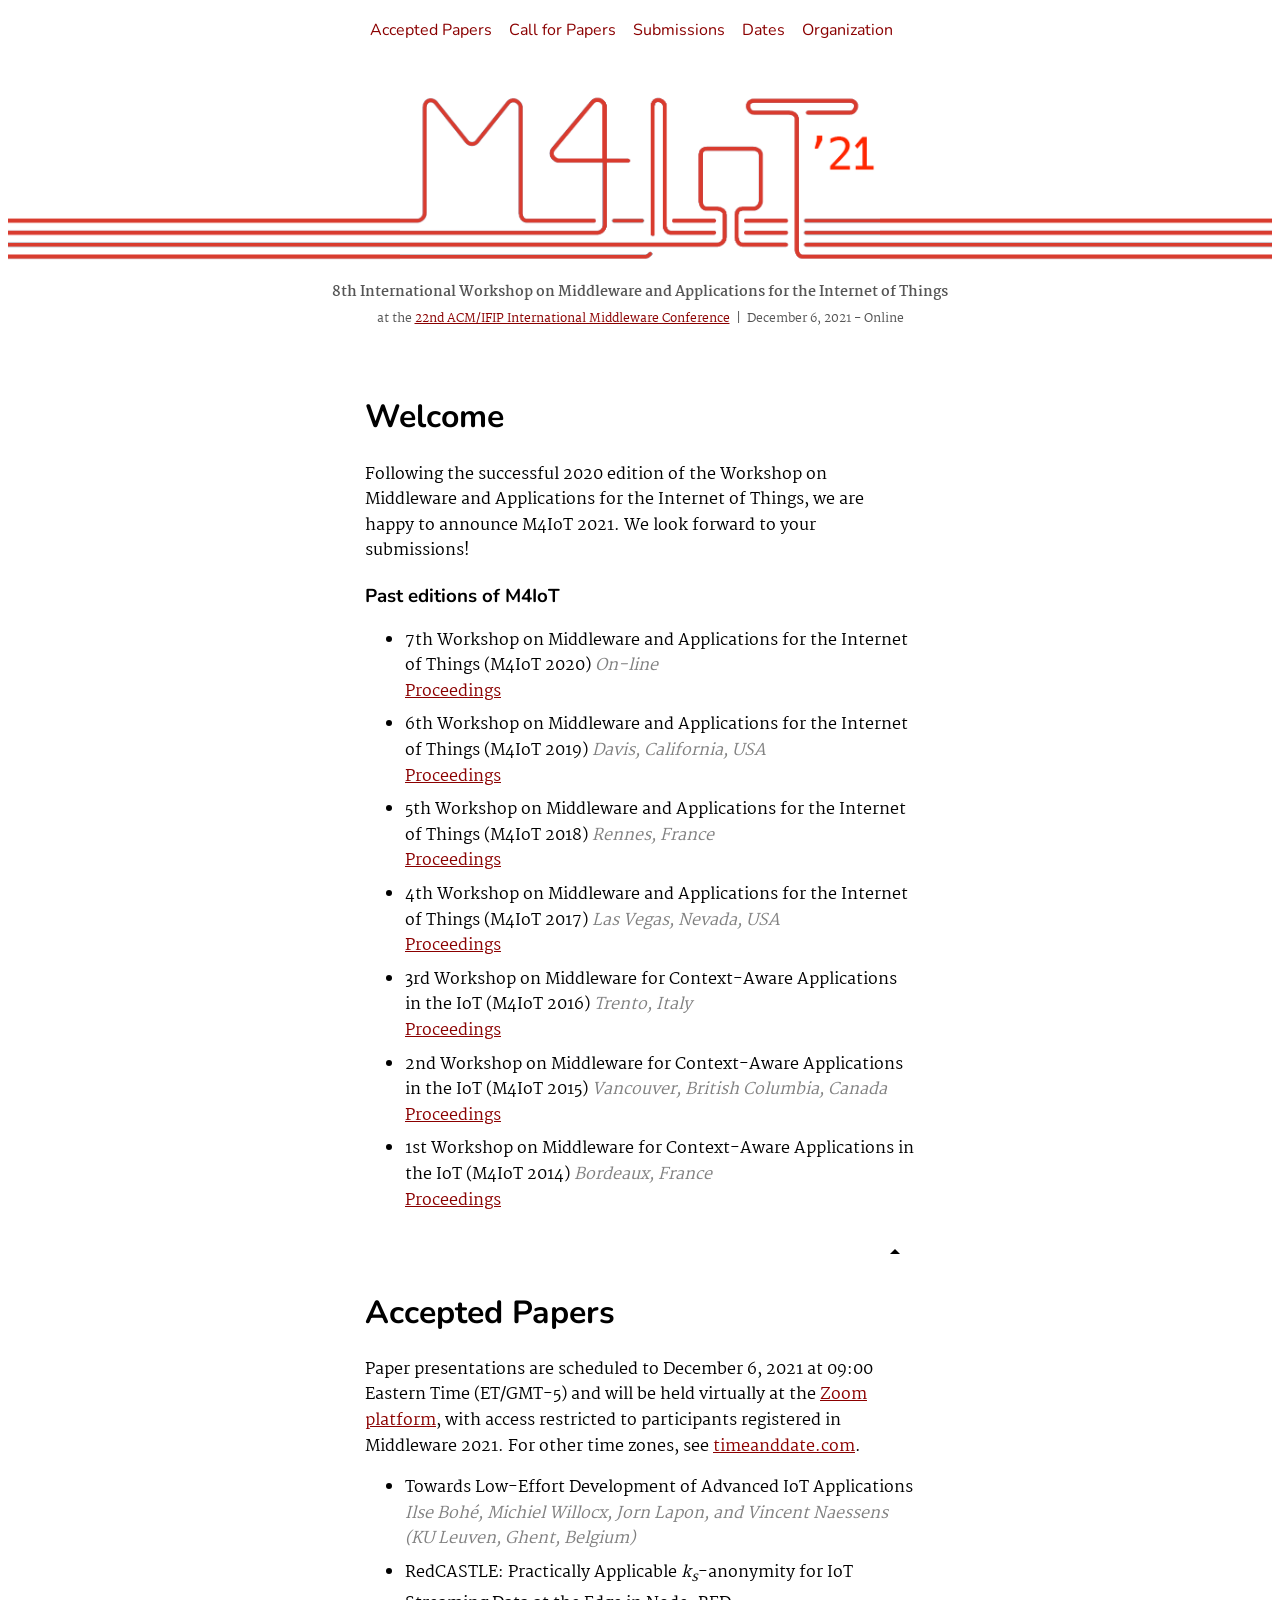
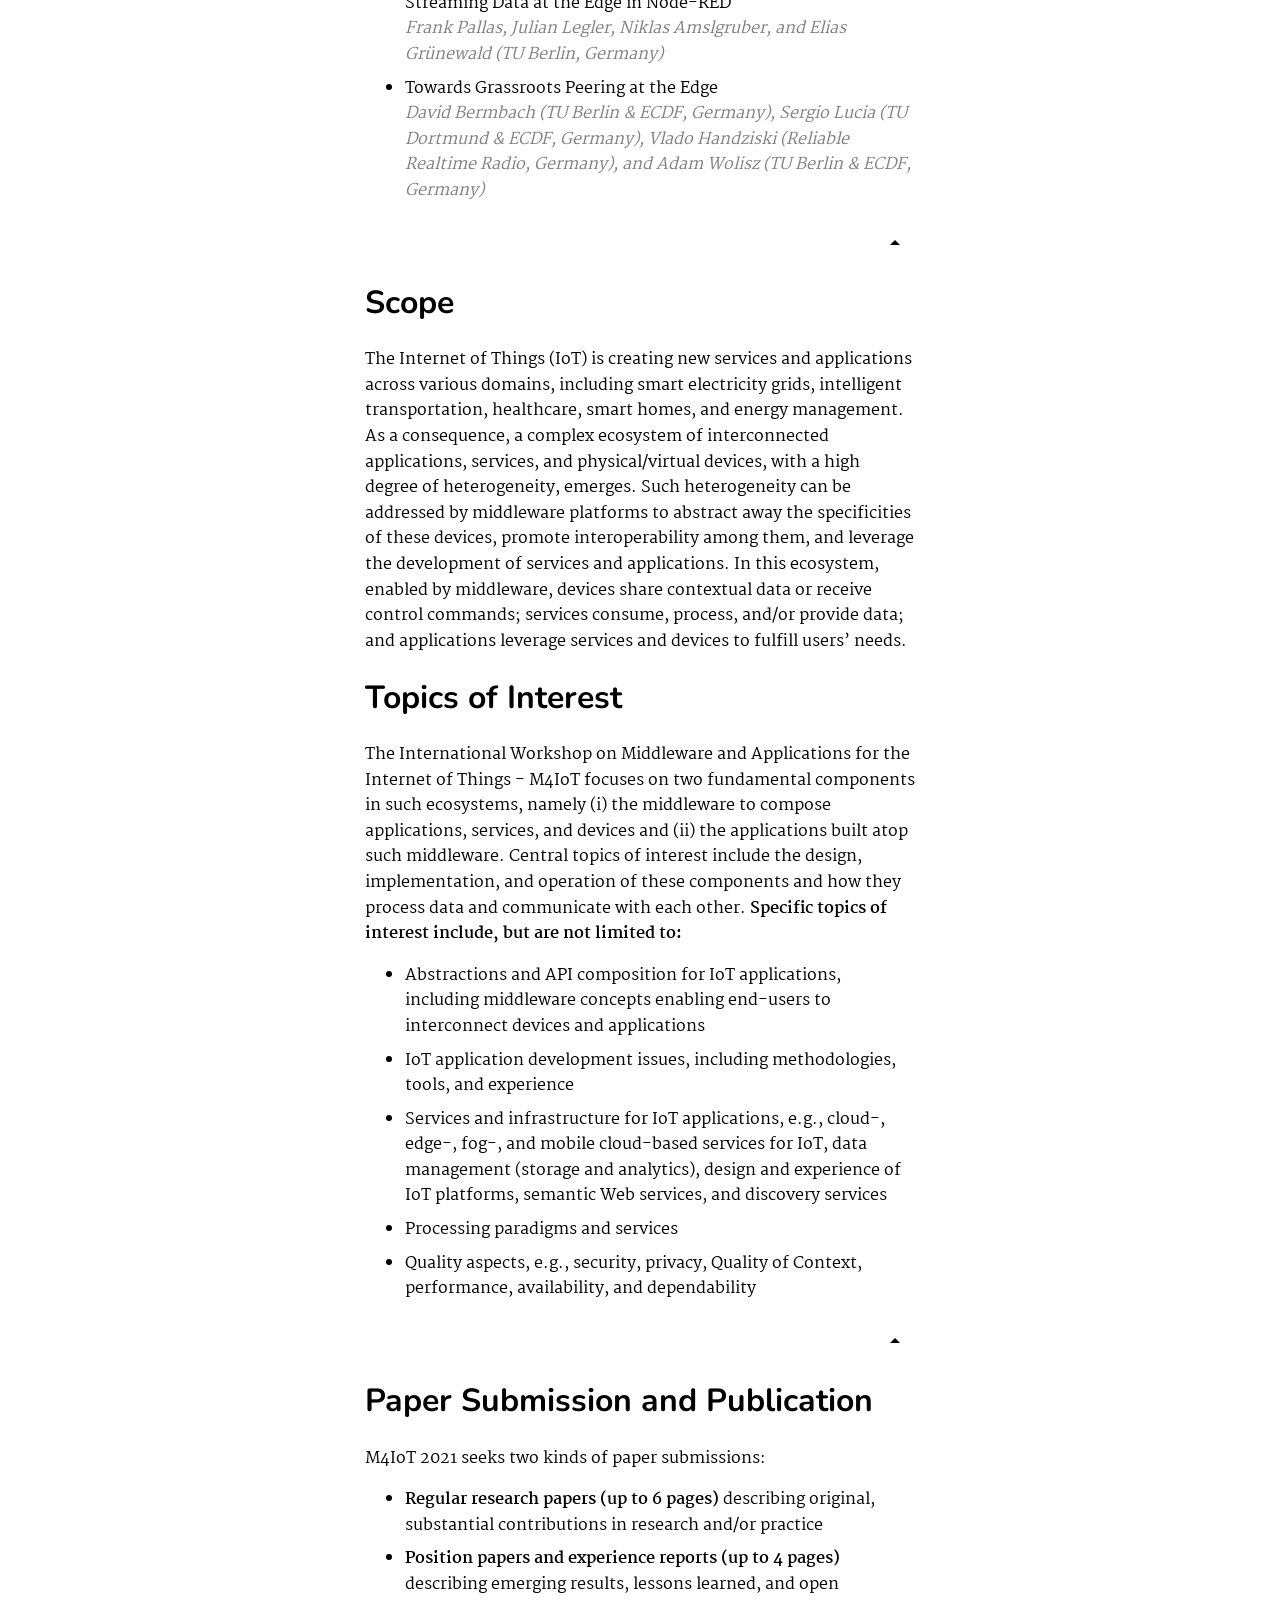
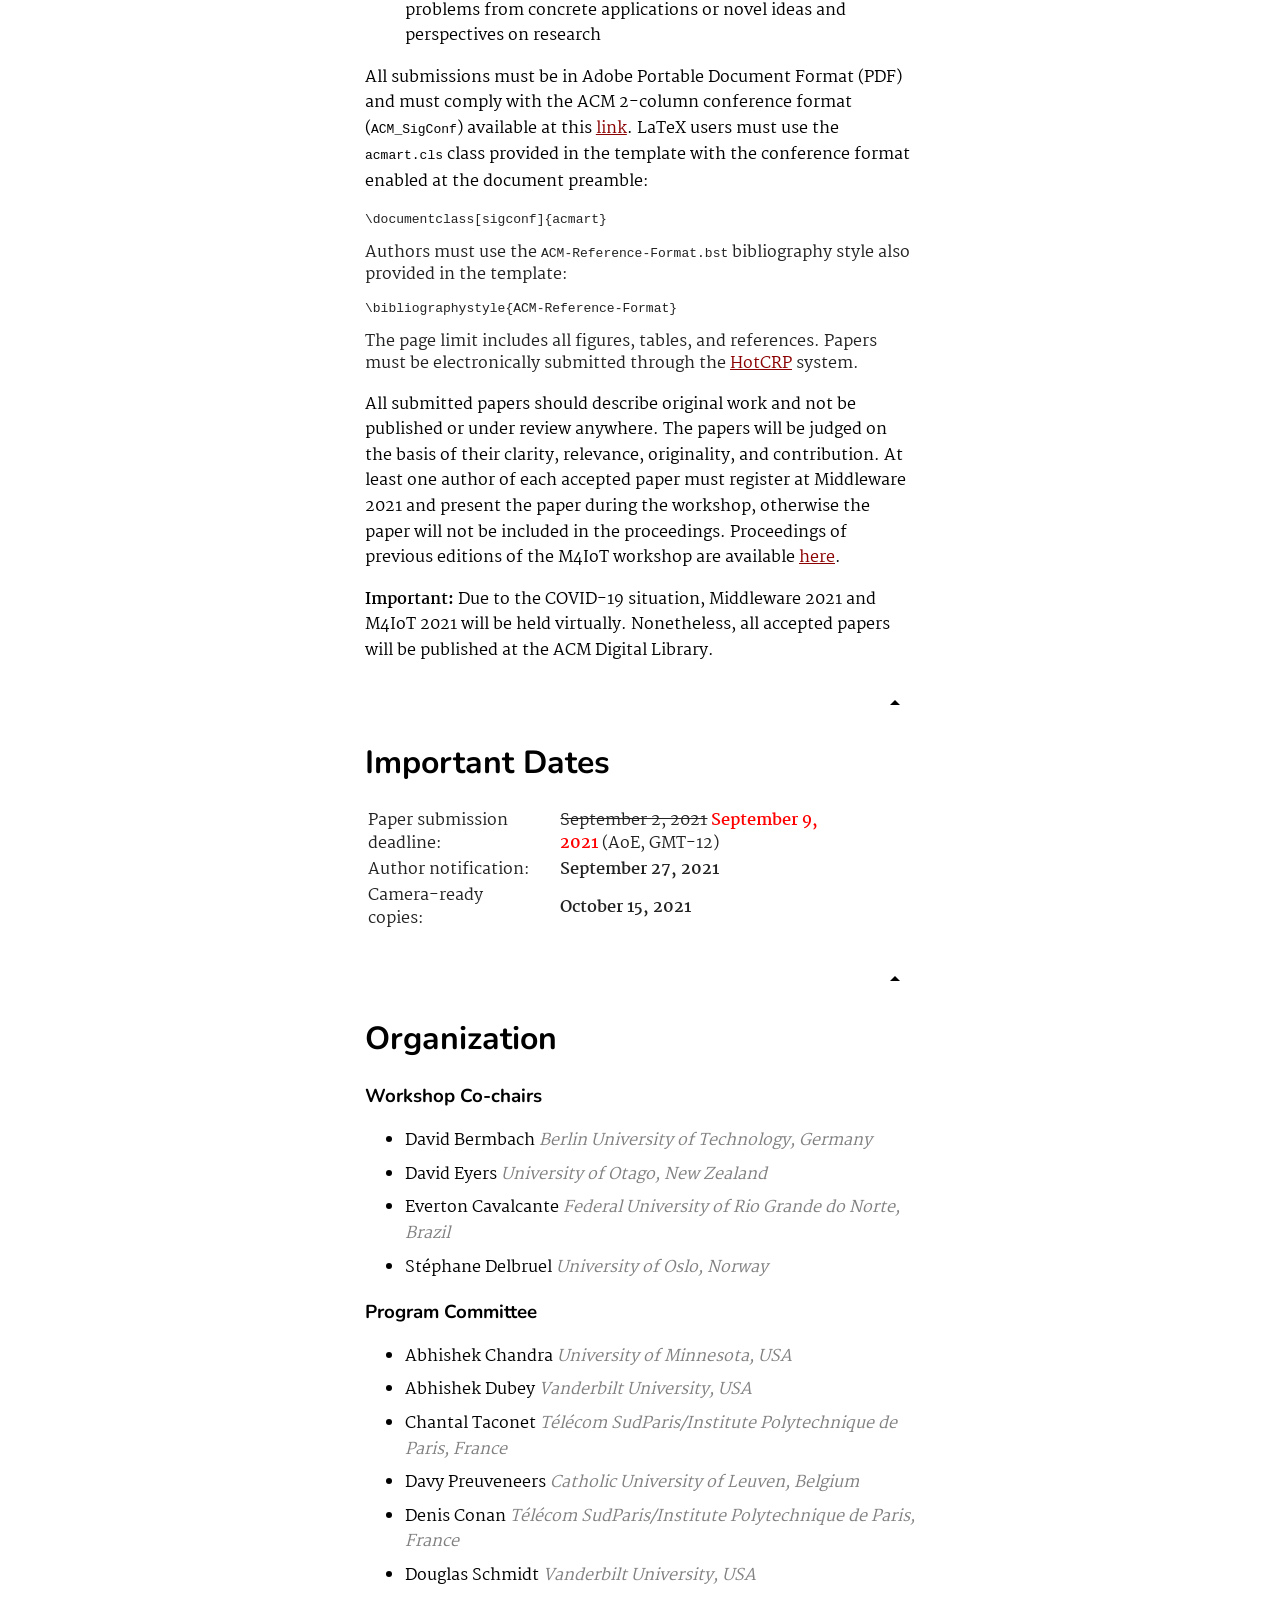
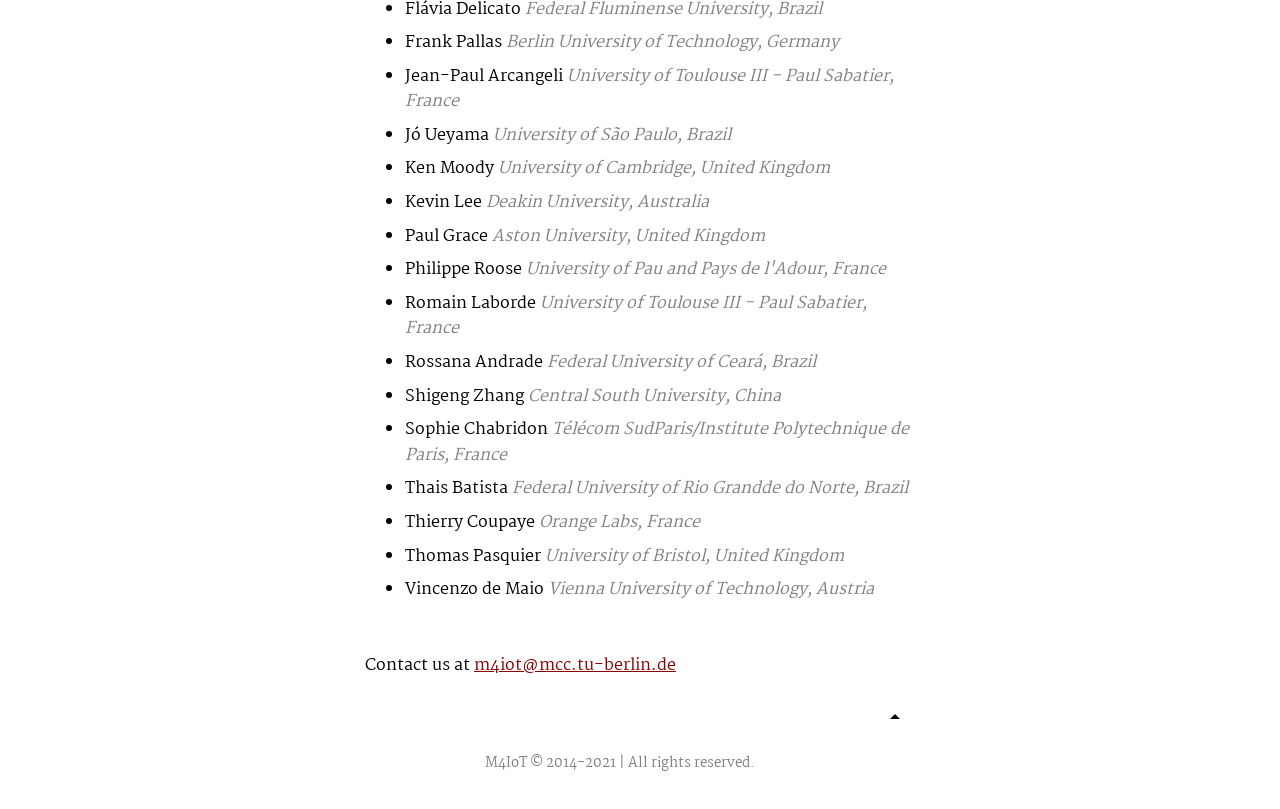
<file: index.html>
<!DOCTYPE html>
<html>
    <head>
        <title>M4IoT 2021 - 8th International Workshop on Middleware and Applications for the Internet of Things</title>
        <meta charset="UTF-8" />
        <meta property="og:title" content="M4IoT - Workshop on Middleware and Applications for the Internet of Things" />
        <meta property="og:type" content="website" />
        <meta property="og:url" content="http://www.m4iot.org/" />
        <meta name="description" content="The M4IoT workshop focuses on the middleware to compose applications, services, and devices, and the applications built atop such middleware." />
        <meta property="og:description" content="The M4IoT workshop focuses on the middleware to compose applications, services, and devices, and the applications built atop such middleware." />
        <meta name="viewport" content="initial-scale=1" />
        <link rel="author" href="Erik Wittern, Everton Cavalcante" />
        <link rel="apple-touch-icon" sizes="120x120" href="img/apple-touch-icon.png" />
        <link rel="icon" type="image/png" sizes="32x32" href="img/favicon-32x32_21.png" />
        <link rel="icon" type="image/png" sizes="16x16" ref="img/favicon-16x16_21.png" />
        <link href="https://fonts.googleapis.com/css?family=Nunito:400,700" rel="stylesheet" />
        <link href="https://fonts.googleapis.com/css?family=Martel:400,700" rel="stylesheet" />
        <link rel="stylesheet" type="text/css" href="css/m4iot21.css" />
		
		<script type="text/javascript">
			function sortList() {
				var list, i, switching, b, shouldSwitch;
				list = document.getElementById("pc");
				switching = true;
				while (switching) {
					switching = false;
					b = list.getElementsByTagName("li");
					for (i = 0; i < (b.length - 1); i++) {
						shouldSwitch = false;
						if (b[i].innerHTML.toLowerCase() > b[i+1].innerHTML.toLowerCase()) {
							shouldSwitch = true;
							break;
						}
					}
					if (shouldSwitch) {
						b[i].parentNode.insertBefore(b[i+1], b[i]);
						switching = true;
					}
				}
			}
		</script>
		
    </head>
    <body onLoad="sortList()"> 
        <div id="top-of-page"></div>
        <nav>
            <ul>
                <li><a href="#">Accepted Papers</a></li>
                <li><a href="#cfp">Call for Papers</a></li>
                <li><a href="#submissions">Submissions</a></li>
                <li><a href="#dates-location">Dates</a></li>
                <li><a href="#organization">Organization</a></li>
            </ul>
        </nav>
        <div class="logo">
            <img src="img/logo21.png" alt="M4IoT logo" style="width:100%;" />
            <p style="font-size: 0.75rem;">
                <span style="font-size: 14px; font-weight: bold">8th International Workshop on Middleware and Applications for the Internet of Things</span>
                <br />
                at the <a href="https://middleware-conf.github.io/2021/" target="_blank">22nd ACM/IFIP International Middleware Conference</a> &nbsp;|&nbsp; December 6, 2021 - Online
            </p>
        </div>
        <div class="container">
            <h1 id="welcome">Welcome</h1>
            <p>Following the successful 2020 edition of the Workshop on Middleware and Applications for the Internet of Things, we are happy to announce M4IoT 2021. We look forward to your submissions!</p>
            <h3>Past editions of M4IoT</h3>
            <ul>
				<li>
                    7th Workshop on Middleware and Applications for the Internet of Things (M4IoT 2020)
                    <span class="location">On-line</span><br/>
                    <a href="https://dl.acm.org/doi/proceedings/10.1145/3429881" target="_blank">Proceedings</a>
                </li>
                <li>
                    6th Workshop on Middleware and Applications for the Internet of Things (M4IoT 2019)
					<span class="location">Davis, California, USA</span><br/>
                    <a href="https://dl.acm.org/doi/proceedings/10.1145/3366610" target="_blank">Proceedings</a>
                </li>
                <li>
                    5th Workshop on Middleware and Applications for the Internet of Things (M4IoT 2018)
                    <span class="location">Rennes, France</span><br/>
                    <a href="https://dl.acm.org/doi/proceedings/10.1145/3286719" target="_blank">Proceedings</a>
                </li>
                <li>
                    4th Workshop on Middleware and Applications for the Internet of Things (M4IoT 2017)
                    <span class="location">Las Vegas, Nevada, USA</span><br/>
                    <a href="https://dl.acm.org/doi/proceedings/10.1145/3152141" target="_blank">Proceedings</a>
                </li>
                <li>
                    3rd Workshop on Middleware for Context-Aware Applications in the IoT (M4IoT 2016)
                    <span class="location">Trento, Italy</span><br/>
                    <a href="https://dl.acm.org/doi/proceedings/10.1145/3008631" target="_blank">Proceedings</a>
                </li>
                <li>
                    2nd Workshop on Middleware for Context-Aware Applications in the IoT (M4IoT 2015)
                    <span class="location">Vancouver, British Columbia, Canada</span><br/>
                    <a href="https://dl.acm.org/doi/proceedings/10.1145/2836127" target="_blank">Proceedings</a>
                </li>
                <li>
                    1st Workshop on Middleware for Context-Aware Applications in the IoT (M4IoT 2014)
                    <span class="location">Bordeaux, France</span><br/>
                    <a href="https://dl.acm.org/doi/proceedings/10.1145/2676743" target="_blank">Proceedings</a>
                </li>
            </ul>
            <div class="row">
                <a href="#top-of-page" class="btn-up">
                    <div class="arrow-up"></div>
                </a>
            </div>
			
            <h1 id="papers">Accepted Papers</h1>
			<p>
				Paper presentations are scheduled to December 6, 2021 at 09:00 Eastern Time (ET/GMT-5) and will be held virtually at the <a href="https://zoom.us/">Zoom platform</a>, with access restricted to participants registered in Middleware 2021. For other time zones, see <a href="https://www.timeanddate.com/worldclock/converter.html?iso=20211206T140000&p1=189">timeanddate.com</a>.
			</p>
            <p>
				<ul>
					<li>
						Towards Low-Effort Development of Advanced IoT Applications<br/>
						<span class="location">Ilse Bohé, Michiel Willocx, Jorn Lapon, and Vincent Naessens (KU Leuven, Ghent, Belgium)</span>
					</li>
					<li>
						RedCASTLE: Practically Applicable <em>k<sub>s</sub></em>-anonymity for IoT Streaming Data at the Edge in Node-RED<br/>
						<span class="location">Frank Pallas, Julian Legler, Niklas Amslgruber, and Elias Grünewald (TU Berlin, Germany)</span>
					</li>
					<li>
						Towards Grassroots Peering at the Edge<br/>
						<span class="location">David Bermbach (TU Berlin &amp; ECDF, Germany), Sergio Lucia (TU Dortmund &amp; ECDF, Germany), Vlado Handziski (Reliable Realtime Radio, Germany), and Adam Wolisz (TU Berlin &amp; ECDF, Germany)</span>
					</li>
				</ul>
			</p>
            <div class="row">
                <a href="#top-of-page" class="btn-up">
                    <div class="arrow-up"></div>
                </a>
            </div>
			
            <h1 id="cfp">Scope</h1>
            <p>
				The Internet of Things (IoT) is creating new services and applications across various domains, including smart electricity grids, intelligent transportation, healthcare, smart homes, and energy management. As a consequence, a complex ecosystem of interconnected applications, services, and physical/virtual devices, with a high degree of heterogeneity, emerges. Such heterogeneity can be addressed by middleware platforms to abstract away the specificities of these devices, promote interoperability among them, and leverage the development of services and applications. In this ecosystem, enabled by middleware, devices share contextual data or receive control commands; services consume, process, and/or provide data; and applications leverage services and devices to fulfill users’ needs.
			</p>
			
			<h1 id="topics">Topics of Interest</h1>
			<p>
				The International Workshop on Middleware and Applications for the Internet of Things - M4IoT focuses on two fundamental components in such ecosystems, namely (i) the middleware to compose applications, services, and devices and (ii) the applications built atop such middleware. Central topics of interest include the design, implementation, and operation of these components and how they process data and communicate with each other. <strong>Specific topics of interest include, but are not limited to:</strong>
			</p>
            <ul>
                <li>Abstractions and API composition for IoT applications, including middleware concepts enabling end-users to interconnect devices and applications</li>
                <li>IoT application development issues, including methodologies, tools, and experience</li>
                <li>Services and infrastructure for IoT applications, e.g., cloud-, edge-, fog-, and mobile cloud-based services for IoT, data management (storage and analytics), design and experience of IoT platforms, semantic Web services, and discovery services</li>
                <li>Processing paradigms and services</li>
                <li>Quality aspects, e.g., security, privacy, Quality of Context, performance, availability, and dependability</li>
            </ul>
            <div class="row">
                <a href="#top-of-page" class="btn-up">
                    <div class="arrow-up"></div>
                </a>
            </div>
			
            <h1 id="submissions">Paper Submission and Publication</h1>
            <p> M4IoT 2021 seeks two kinds of paper submissions: </p>
            <ul>
                <li>
					<strong>Regular research papers (up to 6 pages)</strong> describing original, substantial contributions in research and/or practice
                </li>
                <li>
					<strong>Position papers and experience reports (up to 4 pages)</strong> describing emerging results, lessons learned, and open problems from concrete applications or novel ideas and perspectives on research
                </li>
            </ul>
            <p>
				All submissions must be in Adobe Portable Document Format (PDF) and must comply with the ACM 2-column conference format (<code>ACM_SigConf</code>) available at this <a href="http://www.acm.org/publications/proceedings-template" target="_blank">link</a>. LaTeX users must use the <code>acmart.cls</code> class provided in the template with the conference format enabled at the document preamble: <pre>\documentclass[sigconf]{acmart}</pre>Authors must use the <code>ACM-Reference-Format.bst</code> bibliography style also provided in the template:<pre>\bibliographystyle{ACM-Reference-Format}</pre> The page limit includes all figures, tables, and references. Papers must be electronically submitted through the <a href="https://m4iot21.hotcrp.com" target="_blank">HotCRP</a> system.
            </p>
            <p>
				All submitted papers should describe original work and not be published or under review anywhere. The papers will be judged on the basis of their clarity, relevance, originality, and contribution. At least one author of each accepted paper must register at Middleware 2021 and present the paper during the workshop, otherwise the paper will not be included in the proceedings. Proceedings of previous editions of the M4IoT workshop are available <a href="http://bit.ly/m4iot-proceedings" target="_blank">here</a>.
            </p>
			<p>
				<strong>Important:</strong> Due to the COVID-19 situation, Middleware 2021 and M4IoT 2021 will be held virtually. Nonetheless, all accepted papers will be published at the ACM Digital Library.
            </p>
            <div class="row">
                <a href="#top-of-page" class="btn-up">
                    <div class="arrow-up"></div>
                </a>
            </div>
			
            <h1 id="dates-location">Important Dates</h1>
            <table class="dates">
                <tr>
                    <td>Paper submission deadline:</td>
					<td><span style="text-decoration: line-through">September 2, 2021</span> <span style="font-weight: bold; color: red">September 9, 2021</span> (AoE, GMT-12)</td>
                </tr>
                <tr>
                    <td>Author notification:</td>
                    <td><strong>September 27, 2021</strong></td>
                </tr>
                <tr>
                    <td>Camera-ready copies: </td>
                    <td><strong>October 15, 2021</strong></td>
                </tr>
            </table>
			<br />
            <div class="row">
                <a href="#top-of-page" class="btn-up">
                    <div class="arrow-up"></div>
                </a>
            </div>
			
            <h1 id="organization">Organization</h1>
            <h3>Workshop Co-chairs</h3>
            <ul>
                <li>David Bermbach <span class="location">Berlin University of Technology, Germany</span></li>
				<li>David Eyers <span class="location">University of Otago, New Zealand</span></li>
                <li>Everton Cavalcante <span class="location">Federal University of Rio Grande do Norte, Brazil</span> </li>
                <li>Stéphane Delbruel <span class="location">University of Oslo, Norway</span></li>
            </ul>
            <h3>Program Committee</h3>
            <ul id="pc">
				<li>Rossana Andrade <span class="location">Federal University of Ceará, Brazil</span></li>
				<li>Jean-Paul Arcangeli <span class="location">University of Toulouse III - Paul Sabatier, France</span></li>
				<li>Thais Batista <span class="location">Federal University of Rio Grandde do Norte, Brazil</span></li>
				<li>Sophie Chabridon <span class="location">Télécom SudParis/Institute Polytechnique de Paris, France</span></li>
				<li>Abhishek Chandra <span class="location">University of Minnesota, USA</span></li>
				<li>Denis Conan <span class="location">Télécom SudParis/Institute Polytechnique de Paris, France</span></li>
				<li>Thierry Coupaye <span class="location">Orange Labs, France</span></li>
				<li>Flávia Delicato <span class="location">Federal Fluminense University, Brazil</span></li>
				<li>Vincenzo de Maio <span class="location">Vienna University of Technology, Austria</span></li>
				<li>Abhishek Dubey <span class="location">Vanderbilt University, USA</span></li>
				<li>Paul Grace <span class="location">Aston University, United Kingdom</span></li>
				<li>Romain Laborde <span class="location">University of Toulouse III - Paul Sabatier, France</span></li>
				<li>Kevin Lee <span class="location">Deakin University, Australia</span></li>
				<li>Ken Moody <span class="location">University of Cambridge, United Kingdom</span></li>
				<li>Frank Pallas <span class="location">Berlin University of Technology, Germany</span></li>
				<li>Thomas Pasquier <span class="location">University of Bristol, United Kingdom</span></li>
				<li>Davy Preuveneers <span class="location">Catholic University of Leuven, Belgium</span></li>
				<li>Philippe Roose <span class="location">University of Pau and Pays de l'Adour, France</span></li>
				<li>Douglas Schmidt <span class="location">Vanderbilt University, USA</span></li>
				<li>Chantal Taconet <span class="location">Télécom SudParis/Institute Polytechnique de Paris, France</span></li>
 				<li>Jó Ueyama <span class="location">University of São Paulo, Brazil</span></li>
				<li>Shigeng Zhang <span class="location">Central South University, China</span></li>
			</ul>
			
            <p style="margin-top: 50px">Contact us at <a href="mailto:m4iot@mcc.tu-berlin.de">m4iot@mcc.tu-berlin.de</a></p>
            <div class="row">
                <a href="#top-of-page" class="btn-up">
                    <div class="arrow-up"></div>
                </a>
            </div>
			
			<!--
            <a class="twitter-timeline" data-lang="en" data-height="500" href="https://twitter.com/M4IoT">Tweets by M4IoT</a> 
            <script async src="//platform.twitter.com/widgets.js" charset="utf-8"></script>
            <div class="row">
                <a href="#top-of-page" class="btn-up">
                    <div class="arrow-up"></div>
                </a>
            </div>
			-->
			
            <p class="gray center">
				<small>M4IoT &copy; 2014-2021 | All rights reserved.</small>
			</p>
            <script>
                (function(i, s, o, g, r, a, m) {
                  i["GoogleAnalyticsObject"] = r;
                  (i[r] =
                	i[r] ||
                	function() {
                	  (i[r].q = i[r].q || []).push(arguments);
                	}),
                	(i[r].l = 1 * new Date());
                  (a = s.createElement(o)), (m = s.getElementsByTagName(o)[0]);
                  a.async = 1;
                  a.src = g;
                  m.parentNode.insertBefore(a, m);
                })(
                  window,
                  document,
                  "script",
                  "https://www.google-analytics.com/analytics.js",
                  "ga"
                );
                ga("create", "UA-100326039-1", "auto");
                ga("send", "pageview");
            </script> 
        </div>
    </body>
</html>
</file>
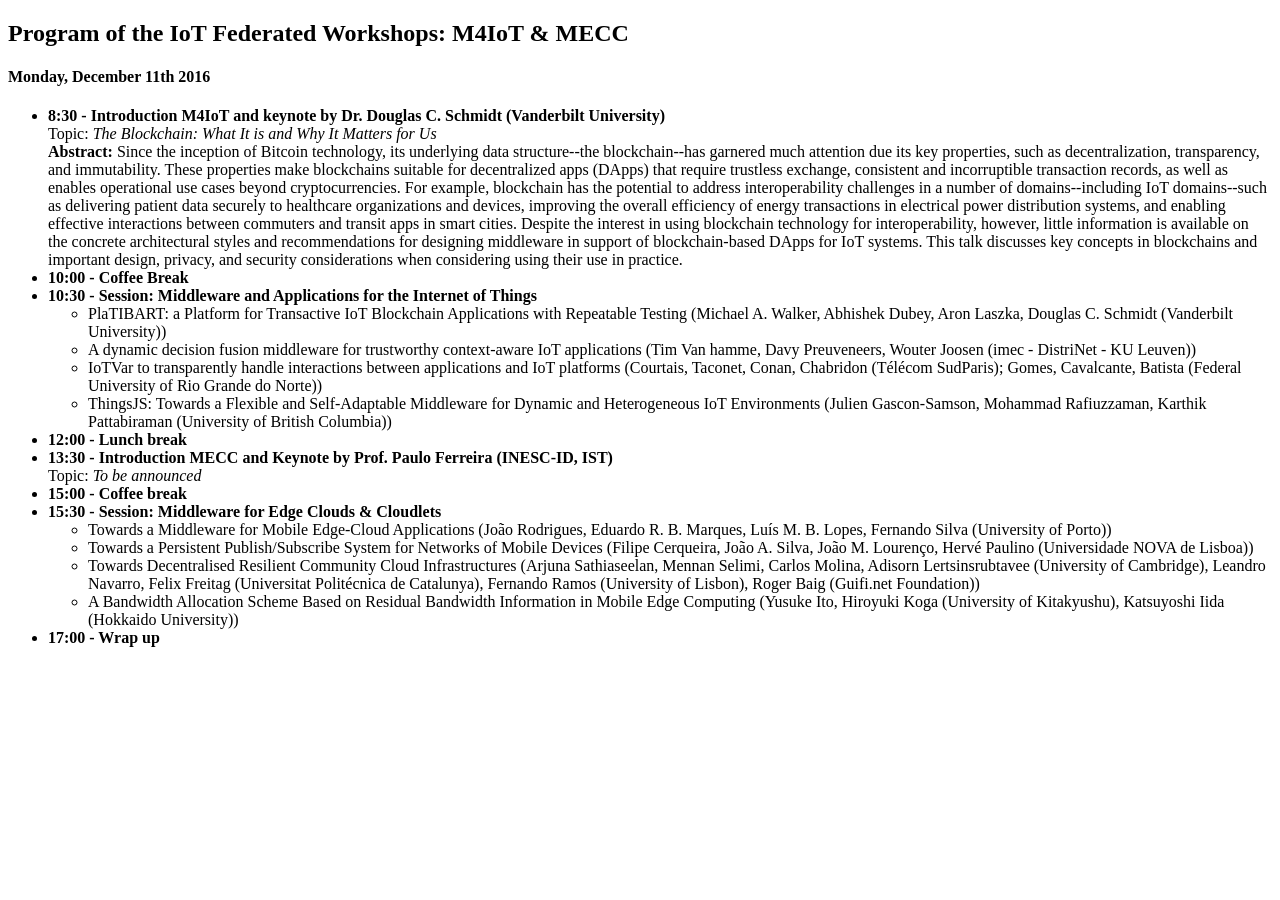
<file: program.html>
<!DOCTYPE html>
<html>
<head>
<head>
  <title>IoT Federated Workshops: M4IoT & MECC</title>
  <meta charset="UTF-8">
  <meta property="og:title" content="M4IoT - Workshop on Middleware and Applications for the Internet of Things"/>
</head>
</head>
<body>

<h2>Program of the IoT Federated Workshops: M4IoT & MECC</h2>

<h4>Monday, December 11th 2016</h4>

<ul>
  <li>
    <strong>8:30 - Introduction M4IoT and keynote by Dr. Douglas C. Schmidt (Vanderbilt University)</strong><br>
    Topic: <em>The Blockchain: What It is and Why It Matters for Us</em><br>
    <strong>Abstract:</strong> Since the inception of Bitcoin technology, its underlying data
    structure--the blockchain--has garnered much attention due its key
    properties, such as decentralization, transparency, and immutability.
    These properties make blockchains suitable for decentralized apps
    (DApps) that require trustless exchange, consistent and incorruptible
    transaction records, as well as enables operational use cases beyond
    cryptocurrencies.  For example, blockchain has the potential to
    address interoperability challenges in a number of domains--including
    IoT domains--such as delivering patient data securely to healthcare
    organizations and devices, improving the overall efficiency of energy
    transactions in electrical power distribution systems, and enabling
    effective interactions between commuters and transit apps in smart
    cities.  Despite the interest in using blockchain technology for
    interoperability, however, little information is available on the
    concrete architectural styles and recommendations for designing
    middleware in support of blockchain-based DApps for IoT systems.  This
    talk discusses key concepts in blockchains and important design,
    privacy, and security considerations when considering using their use
    in practice.
  </li>

  <li>
    <strong>10:00 - Coffee Break</strong>
  </li>

  <li>
    <strong>10:30 - Session: Middleware and Applications for the Internet of Things</strong>
    <ul>
      <li>
        PlaTIBART: a Platform for Transactive IoT Blockchain Applications with Repeatable Testing (Michael A. Walker, Abhishek Dubey, Aron Laszka, Douglas C. Schmidt (Vanderbilt University))
      </li>
      <li>
        A dynamic decision fusion middleware for trustworthy context-aware IoT applications (Tim Van hamme, Davy Preuveneers, Wouter Joosen (imec - DistriNet - KU Leuven))
      </li>
      <li>
        IoTVar to transparently handle interactions between applications and IoT platforms (Courtais, Taconet, Conan, Chabridon (Télécom SudParis); Gomes, Cavalcante, Batista (Federal University of Rio Grande do Norte))
      </li>
      <li>
        ThingsJS: Towards a Flexible and Self-Adaptable Middleware for Dynamic and Heterogeneous IoT Environments (Julien Gascon-Samson, Mohammad Rafiuzzaman, Karthik Pattabiraman (University of British Columbia))
      </li>
    </ul>
  </li>

  <li>
    <strong>12:00 - Lunch break</strong>
  </li>

  <li>
    <strong>13:30 - Introduction MECC and Keynote by Prof. Paulo Ferreira (INESC-ID, IST)</strong><br>
    Topic: <em>To be announced</em>
  </li>

  <li>
    <strong>15:00 - Coffee break</strong>
  </li>

  <li>
    <strong>15:30 - Session: Middleware for Edge Clouds & Cloudlets</strong>
    <ul>
      <li>
        Towards a Middleware for Mobile Edge-Cloud Applications (João Rodrigues, Eduardo R. B. Marques, Luís M. B. Lopes, Fernando Silva (University of Porto))
      </li>
      <li>
        Towards a Persistent Publish/Subscribe System for Networks of Mobile Devices (Filipe Cerqueira, João A. Silva, João M. Lourenço, Hervé Paulino (Universidade NOVA de Lisboa))
      </li>
      <li>
        Towards Decentralised Resilient Community Cloud Infrastructures (Arjuna Sathiaseelan, Mennan Selimi, Carlos Molina, Adisorn Lertsinsrubtavee (University of Cambridge), Leandro Navarro, Felix Freitag (Universitat
Politécnica de Catalunya), Fernando Ramos (University of Lisbon), Roger Baig (Guifi.net Foundation))
      </li>
      <li>
        A Bandwidth Allocation Scheme Based on Residual Bandwidth Information in Mobile Edge Computing (Yusuke Ito, Hiroyuki Koga (University of Kitakyushu), Katsuyoshi Iida (Hokkaido University))
      </li>
    </ul>
  </li>

  <li>
    <strong>17:00 - Wrap up</strong>
  </li>
</ul>

</body>
</html>
</file>
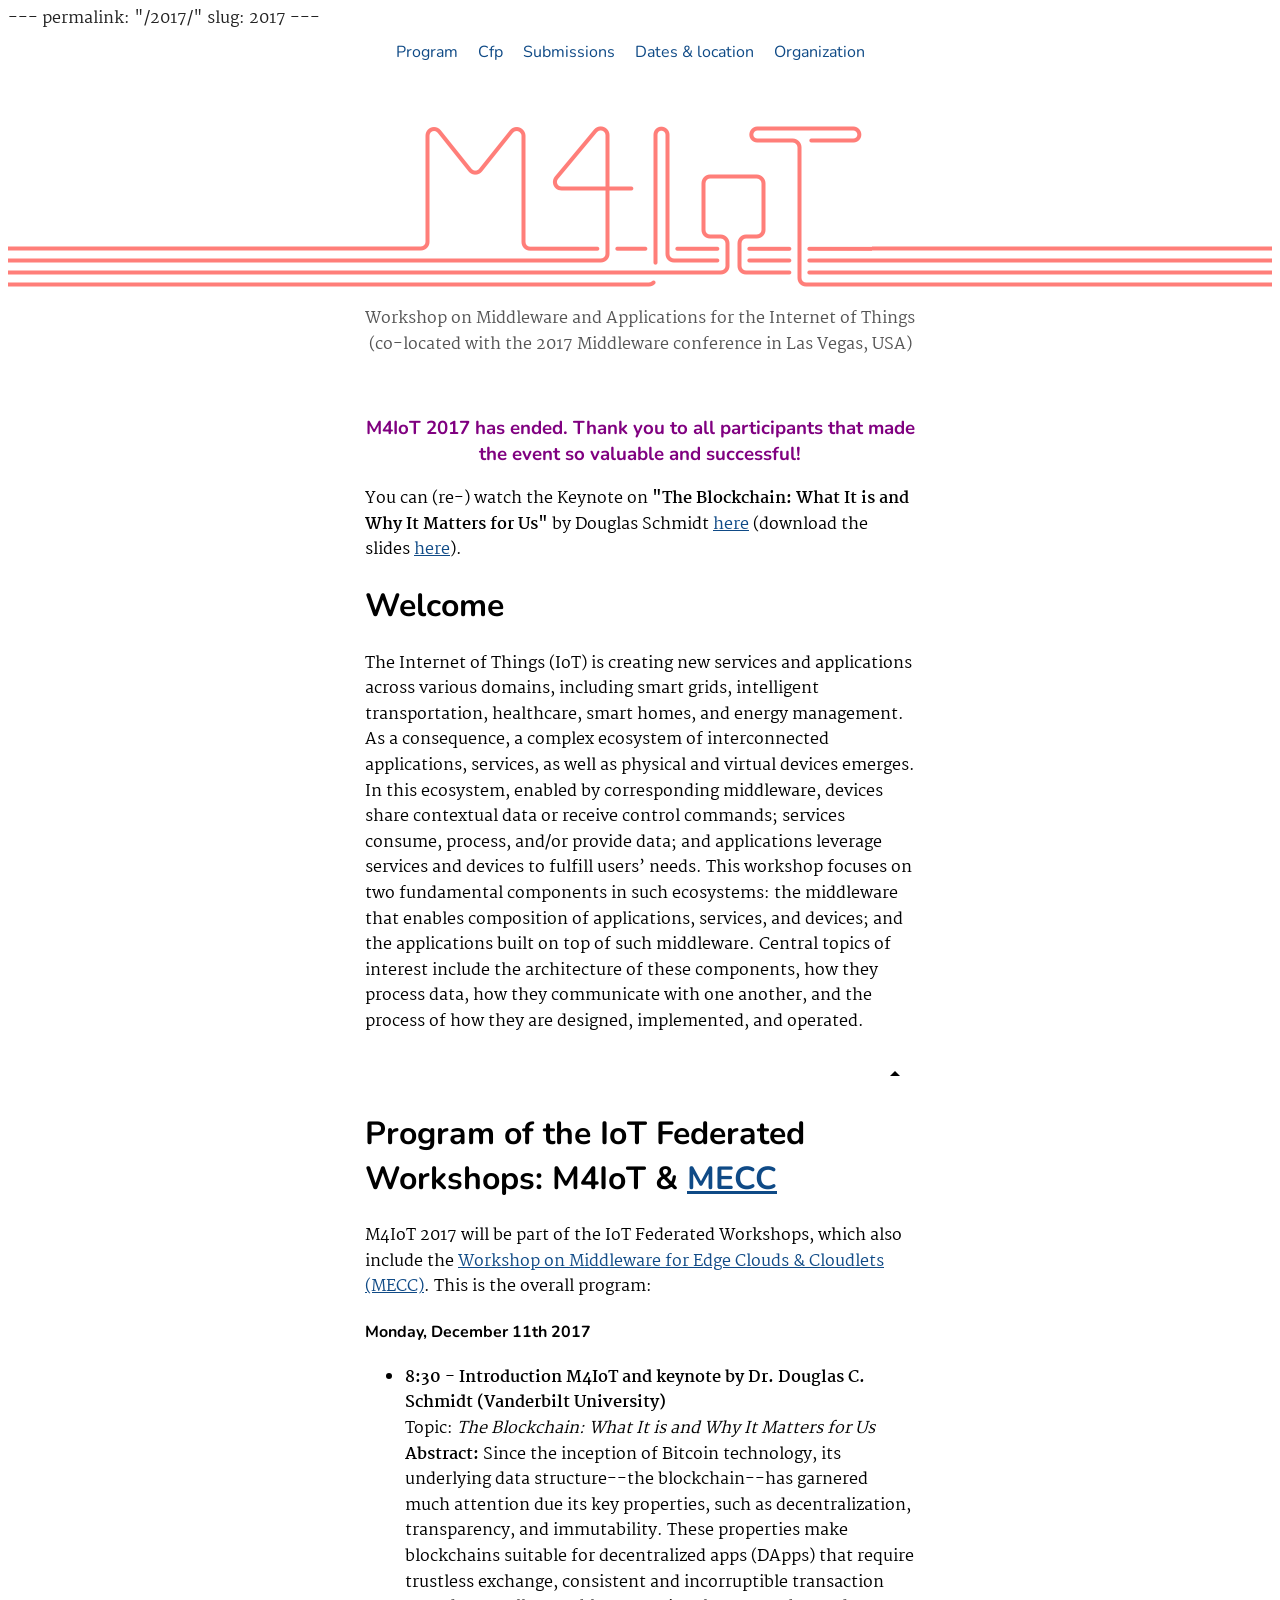
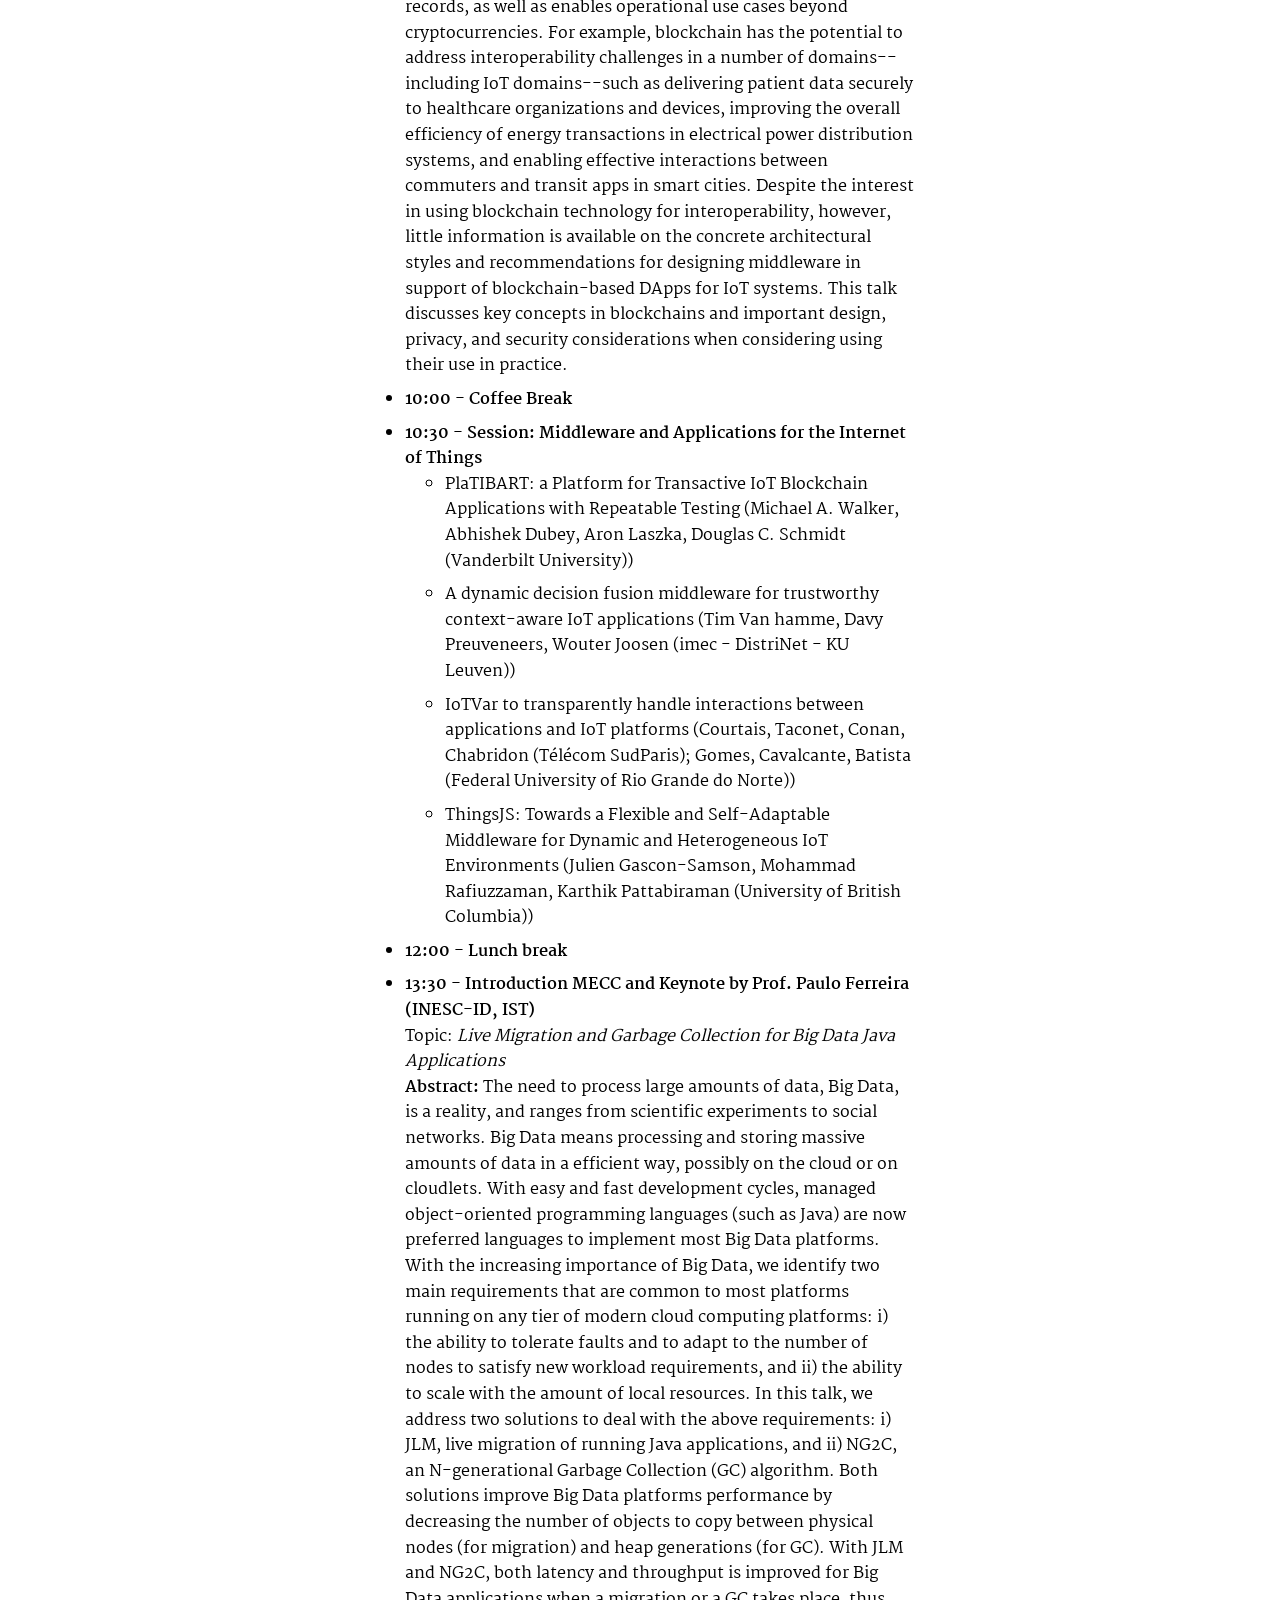
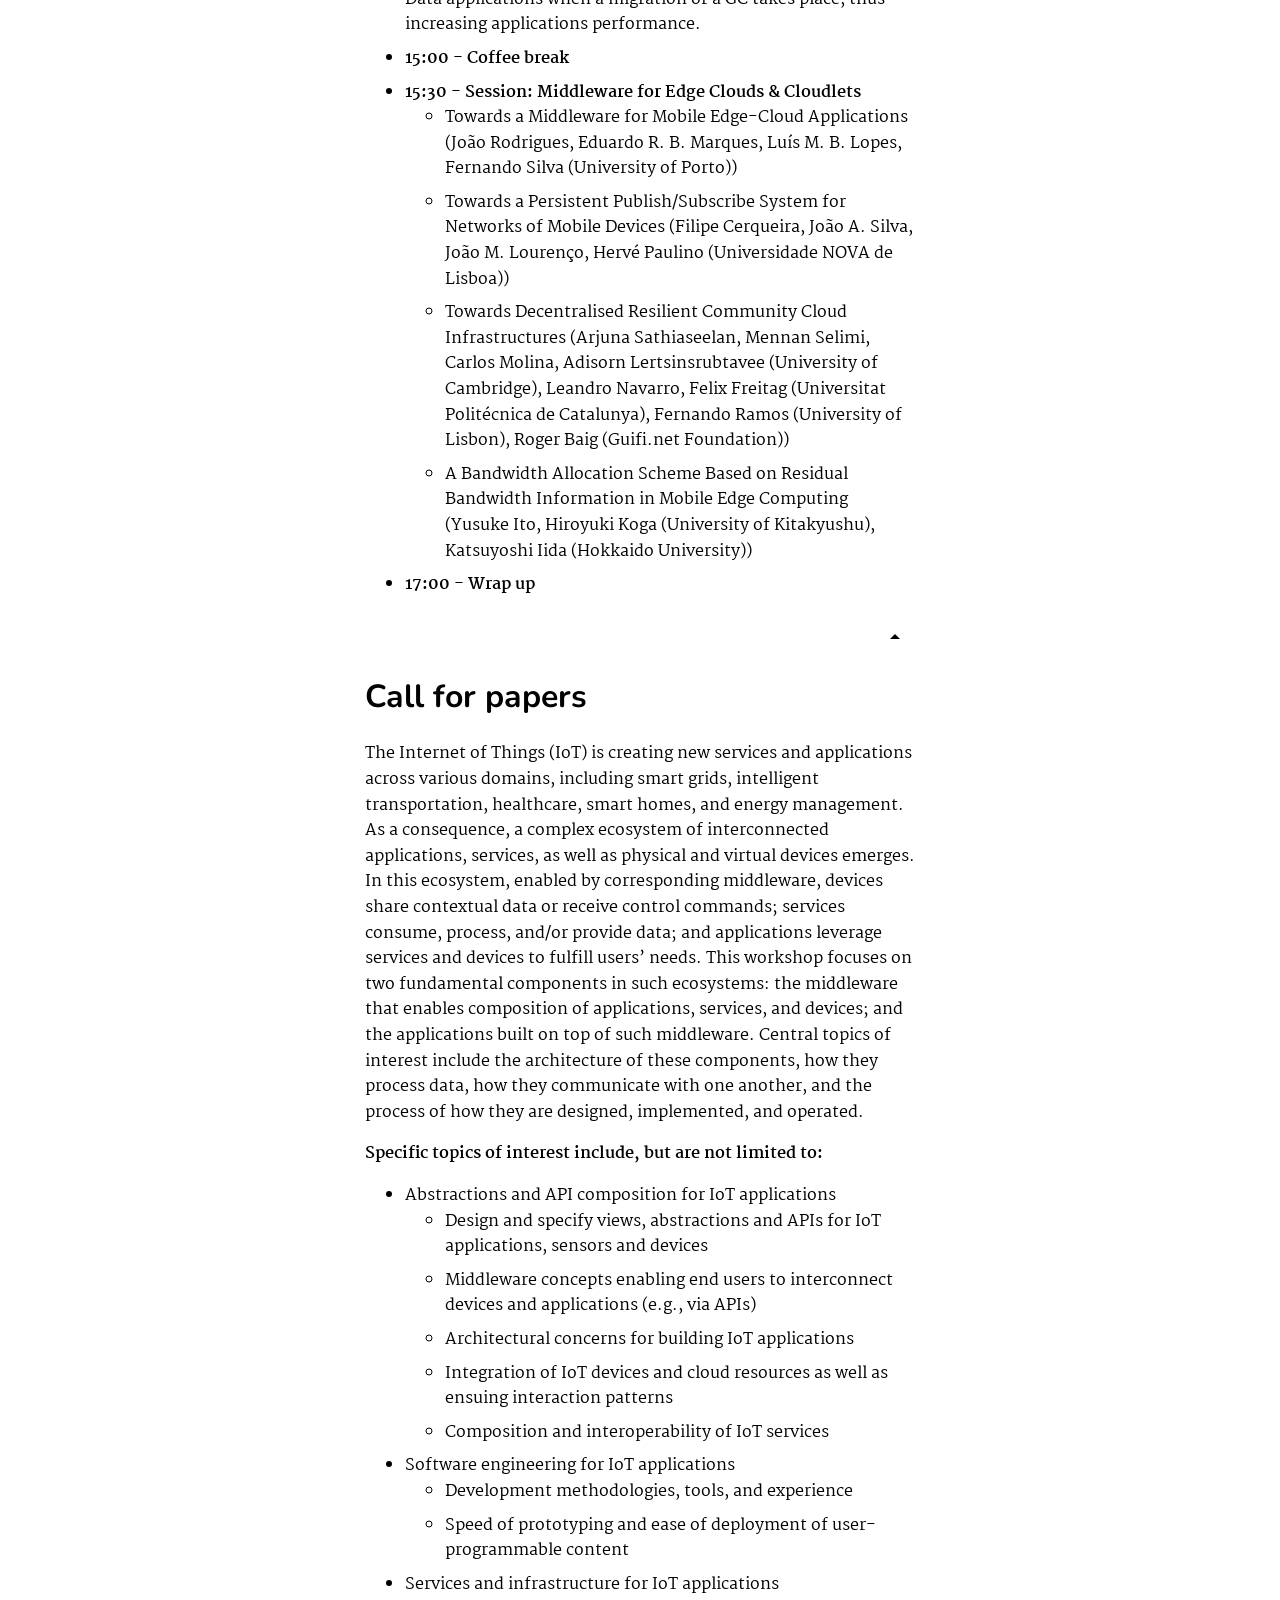
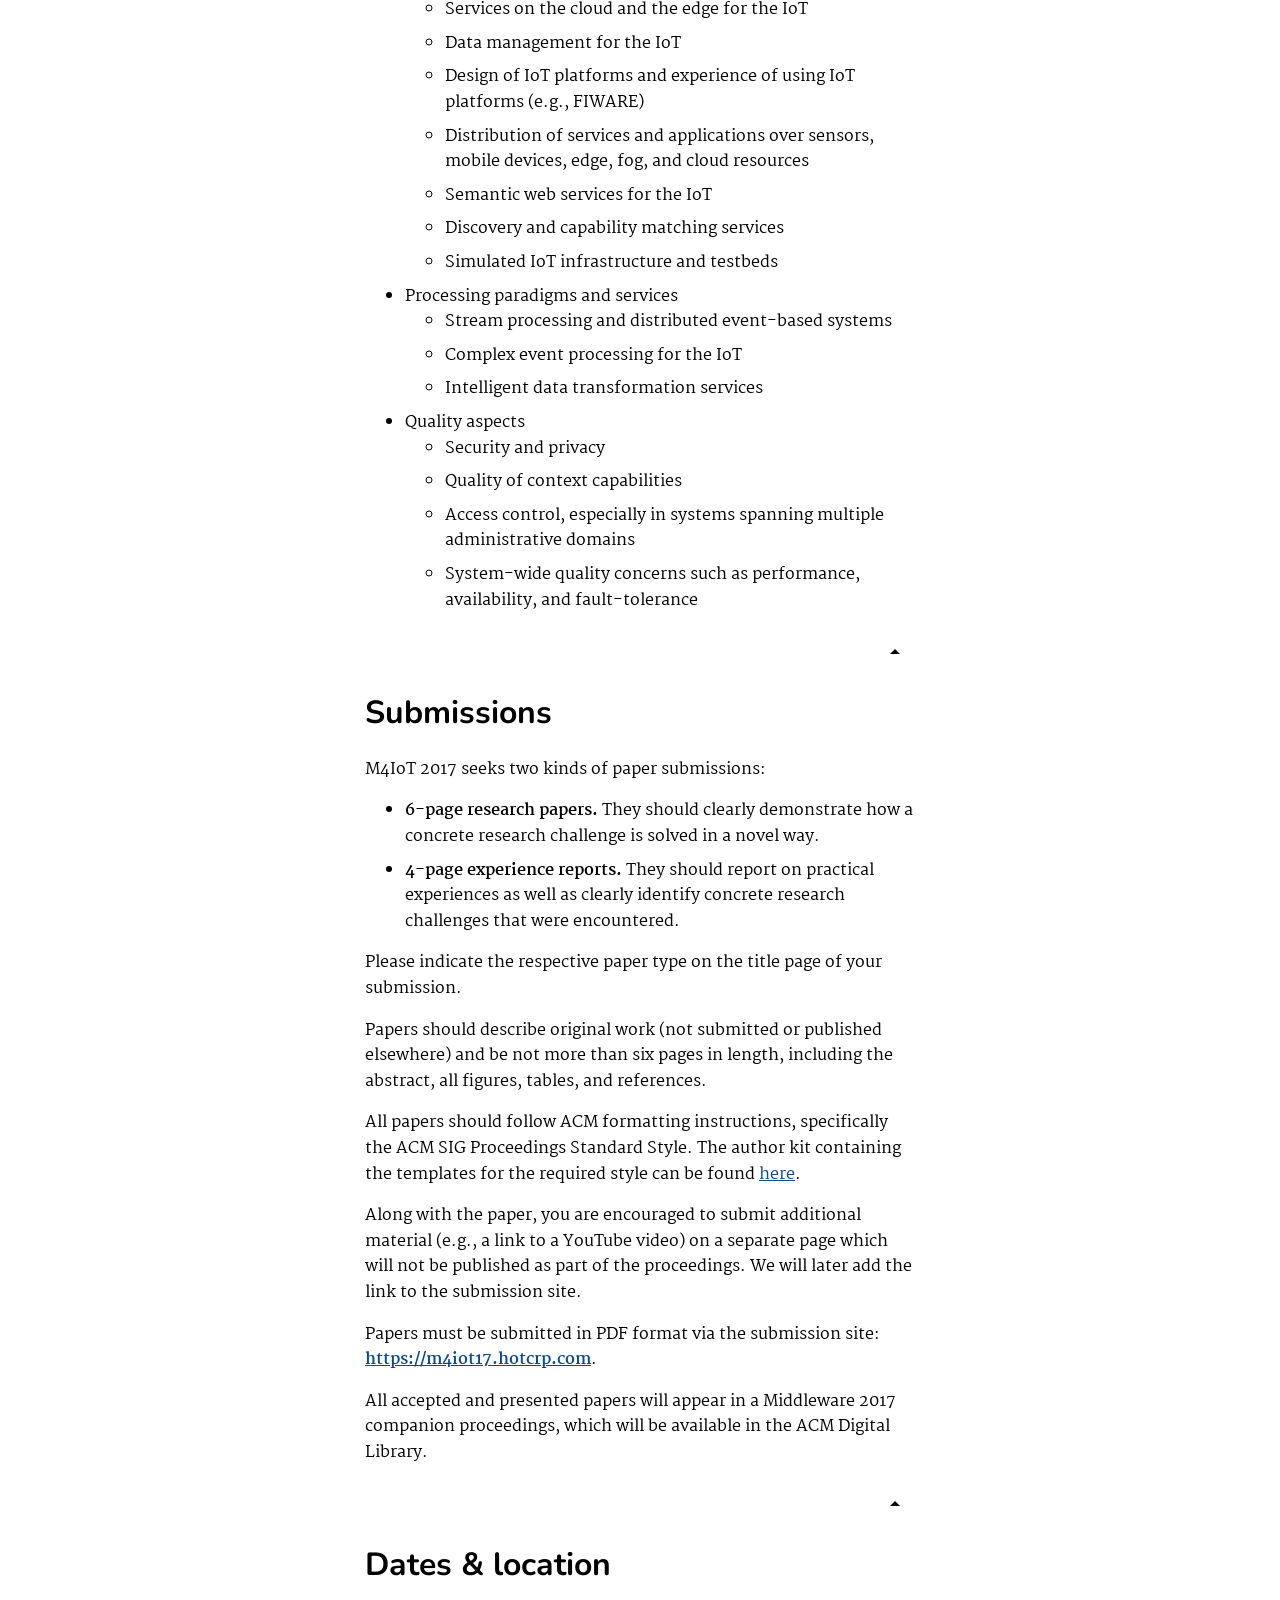
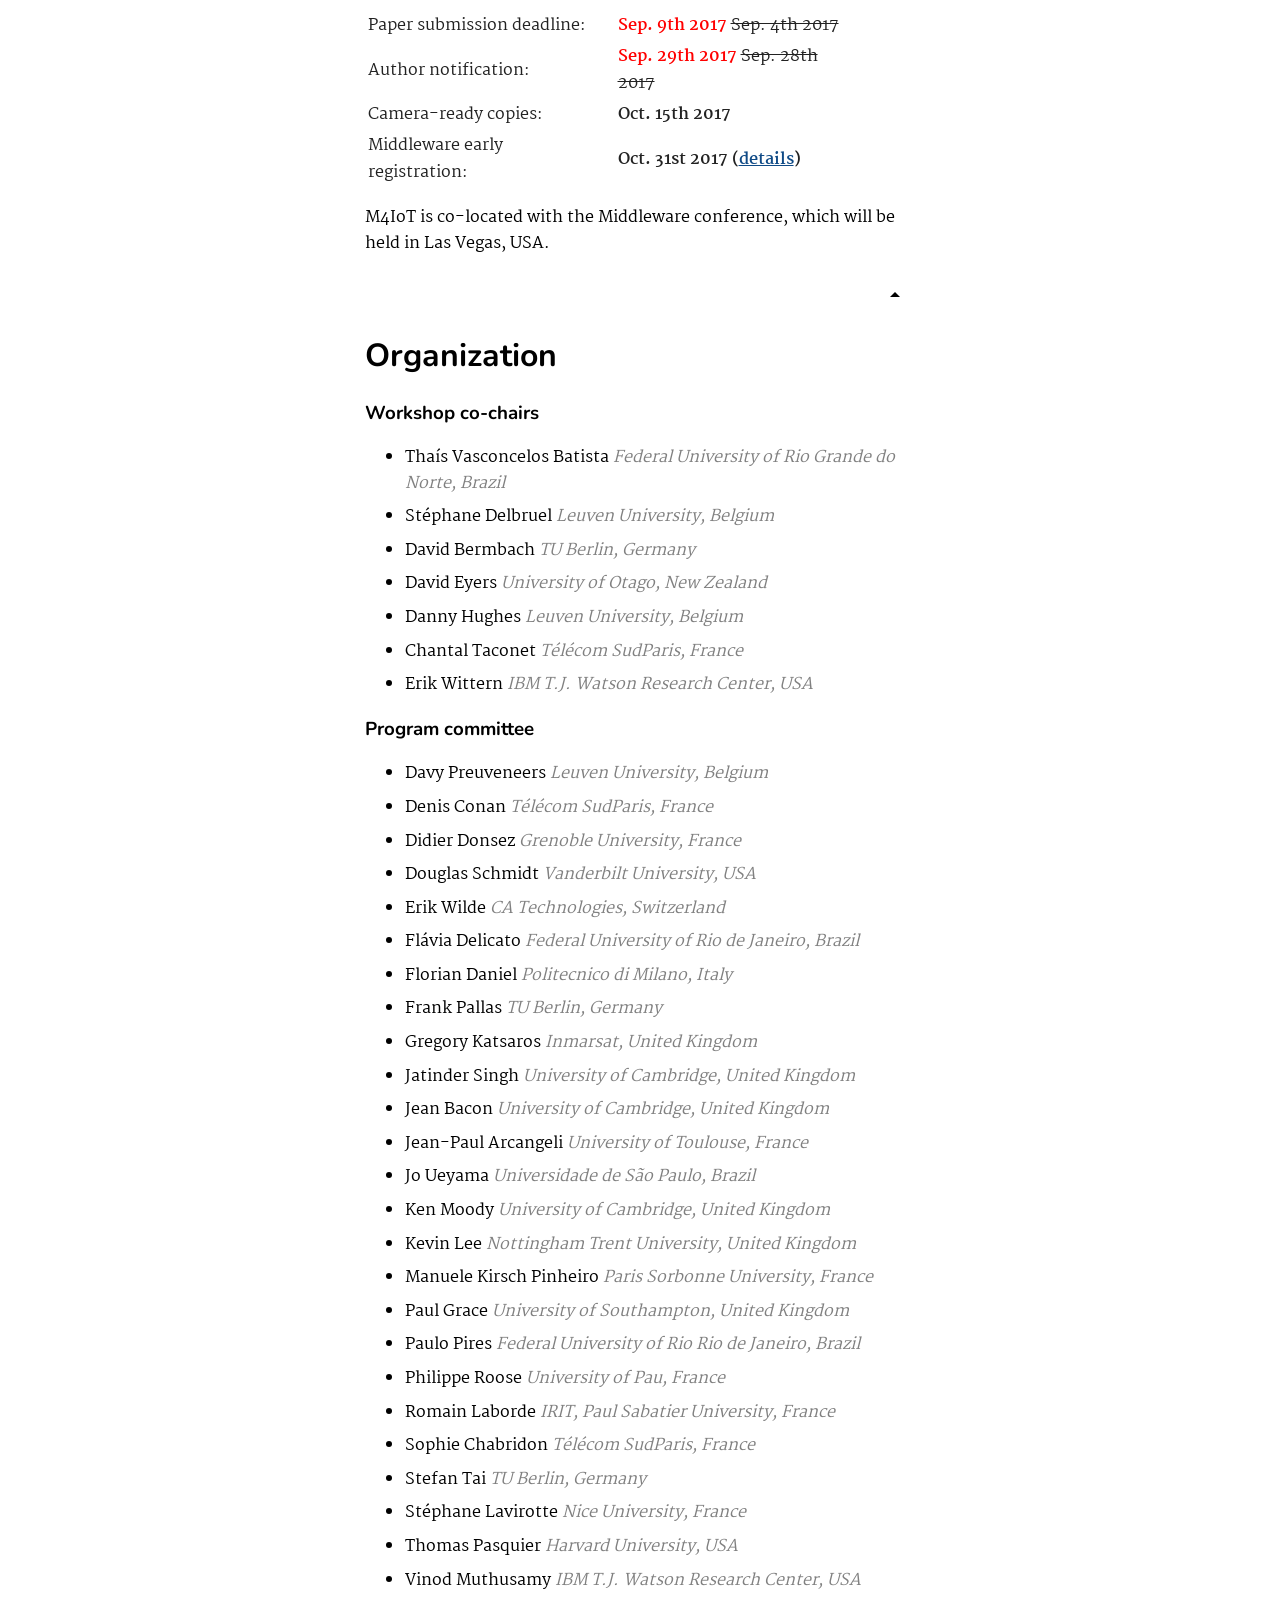
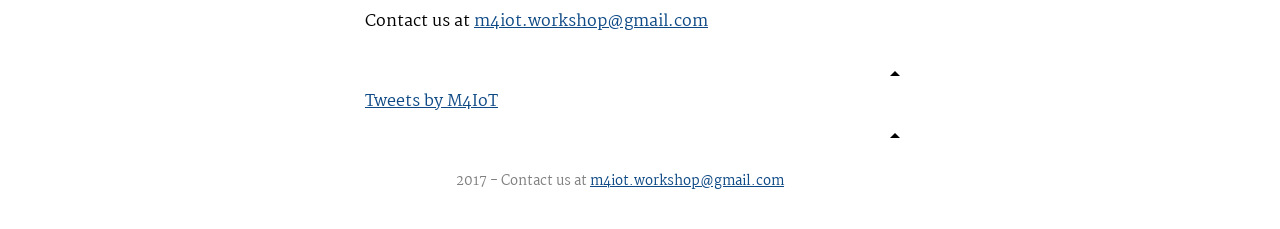
<file: pages/2017.html>
---
permalink: "/2017/"
slug: 2017
---

<!DOCTYPE html>
<html>
<head>
  <title>M4IoT - Workshop on Middleware and Applications for the Internet of Things</title>
  <meta charset="UTF-8">
  <meta property="og:title" content="M4IoT - Workshop on Middleware and Applications for the Internet of Things"/>
  <meta property="og:type" content="website"/>
  <meta property="og:url" content="http://www.m4iot.org/"/>
  <meta name="description" content="The M4IoT workshop focuses on the middleware that enables composition of applications, services, and devices in the Internet of Things, and on the applications built on top of such middleware.">
  <meta property="og:description" content="The M4IoT workshop focuses on the middleware that enables composition of applications, services, and devices in the Internet of Things, and on the applications built on top of such middleware."/>
  <meta name="viewport" content="initial-scale=1">
  <link rel="author" href="Erik Wittern"/>

  <link rel="apple-touch-icon" sizes="120x120" href="/img/apple-touch-icon.png">
  <link rel="icon" type="image/png" sizes="32x32" href="/img/favicon-32x32.png">
  <link rel="icon" type="image/png" sizes="16x16" href="/img/favicon-16x16.png">

  <link href="https://fonts.googleapis.com/css?family=Nunito:400,700" rel="stylesheet">
  <link href="https://fonts.googleapis.com/css?family=Martel:400,700" rel="stylesheet">
  <link rel="stylesheet" type="text/css" href="../css/m4iot.css">
</head>
<body>
  <div id="top-of-page"></div>
  
  <nav>
    <ul>
      <li><a href="#program">Program</a></li>
      <li><a href="#cfp">Cfp</a></li>
      <li><a href="#submissions">Submissions</a></li>
      <li><a href="#dates-location">Dates & location</a></li>
      <li><a href="#organization">Organization</a></li>
    </ul>
  </nav>


  <div class="logo">
    <img src="../img/logo.png" alt="M4IoT logo" style="width:100%;"/>
    <p>
      Workshop on Middleware and Applications for the Internet of Things<br>
      (co-located with the 2017 Middleware conference in Las Vegas, USA)
    </p>
  </div>


  <div class="container">
    <h3 style="color: purple; text-align: center;">M4IoT 2017 has ended. Thank you to all participants that made the event so valuable and successful!</h3>
    <p>
      You can (re-) watch the Keynote on <strong>"The Blockchain: What It is and Why It Matters for Us"</strong> by Douglas Schmidt <a href="https://www.youtube.com/watch?v=hOxlnClDAOo" target="_blank">here</a> (download the slides <a href="img/blockchain-M4IOT-final.pdf" target="_blank">here</a>).
    </p>

    <h1 id="welcome">Welcome</h1>
    <p>
      The Internet of Things (IoT) is creating new services and applications across various domains, including smart grids, intelligent transportation, healthcare, smart homes, and energy management. As a consequence, a complex ecosystem of interconnected applications, services, as well as physical and virtual devices emerges. In this ecosystem, enabled by corresponding middleware, devices share contextual data or receive control commands; services consume, process, and/or provide data; and applications leverage services and devices to fulfill users’ needs. This workshop focuses on two fundamental components in such ecosystems: the middleware that enables composition of applications, services, and devices; and the applications built on top of such middleware. Central topics of interest include the architecture of these components, how they process data, how they communicate with one another, and the process of how they are designed, implemented, and operated.
    </p>
    <div class="row">
      <a href="#top-of-page" class="btn-up">
        <div class="arrow-up"></div>
      </a>
    </div>


    <h1 id="program">Program of the IoT Federated Workshops: M4IoT & <a href="http://mecc2017.dcc.fc.up.pt/" target="_blank">MECC</a></h1>
    <p>
      M4IoT 2017 will be part of the IoT Federated Workshops, which also include the <a href="http://mecc2017.dcc.fc.up.pt/" target="_blank">Workshop on Middleware for Edge Clouds & Cloudlets (MECC)</a>. This is the overall program: 
    </p>

    <h4>Monday, December 11th 2017</h4>

    <ul>
      <li>
        <strong>8:30 - Introduction M4IoT and keynote by Dr. Douglas C. Schmidt (Vanderbilt University)</strong><br>
        Topic: <em>The Blockchain: What It is and Why It Matters for Us</em><br>
        <strong>Abstract:</strong> Since the inception of Bitcoin technology, its underlying data
        structure--the blockchain--has garnered much attention due its key
        properties, such as decentralization, transparency, and immutability.
        These properties make blockchains suitable for decentralized apps
        (DApps) that require trustless exchange, consistent and incorruptible
        transaction records, as well as enables operational use cases beyond
        cryptocurrencies.  For example, blockchain has the potential to
        address interoperability challenges in a number of domains--including
        IoT domains--such as delivering patient data securely to healthcare
        organizations and devices, improving the overall efficiency of energy
        transactions in electrical power distribution systems, and enabling
        effective interactions between commuters and transit apps in smart
        cities.  Despite the interest in using blockchain technology for
        interoperability, however, little information is available on the
        concrete architectural styles and recommendations for designing
        middleware in support of blockchain-based DApps for IoT systems.  This
        talk discusses key concepts in blockchains and important design,
        privacy, and security considerations when considering using their use
        in practice.
      </li>

      <li>
        <strong>10:00 - Coffee Break</strong>
      </li>

      <li>
        <strong>10:30 - Session: Middleware and Applications for the Internet of Things</strong>
        <ul>
          <li>
            PlaTIBART: a Platform for Transactive IoT Blockchain Applications with Repeatable Testing (Michael A. Walker, Abhishek Dubey, Aron Laszka, Douglas C. Schmidt (Vanderbilt University))
          </li>
          <li>
            A dynamic decision fusion middleware for trustworthy context-aware IoT applications (Tim Van hamme, Davy Preuveneers, Wouter Joosen (imec - DistriNet - KU Leuven))
          </li>
          <li>
            IoTVar to transparently handle interactions between applications and IoT platforms (Courtais, Taconet, Conan, Chabridon (Télécom SudParis); Gomes, Cavalcante, Batista (Federal University of Rio Grande do Norte))
          </li>
          <li>
            ThingsJS: Towards a Flexible and Self-Adaptable Middleware for Dynamic and Heterogeneous IoT Environments (Julien Gascon-Samson, Mohammad Rafiuzzaman, Karthik Pattabiraman (University of British Columbia))
          </li>
        </ul>
      </li>

      <li>
        <strong>12:00 - Lunch break</strong>
      </li>

      <li>
        <strong>13:30 - Introduction MECC and Keynote by Prof. Paulo Ferreira (INESC-ID, IST)</strong><br>
        Topic: <em>Live Migration and Garbage Collection for Big Data Java Applications</em><br>
        <strong>Abstract:</strong> The need to process large amounts of data, Big Data, is a
        reality, and ranges from scientific experiments to social networks.
        Big Data means processing and storing massive amounts of data in a
        efficient way, possibly on the cloud or on cloudlets. With easy and
        fast development cycles, managed object-oriented programming languages
        (such as Java) are now preferred languages to implement most Big Data
        platforms. With the increasing importance of Big Data, we identify two
        main requirements that are common to most platforms running on any
        tier of modern cloud computing platforms: i) the ability to tolerate
        faults and to adapt to the number of nodes to satisfy new workload
        requirements, and ii) the ability to scale with the amount of local
        resources. In this talk, we address two solutions to deal with the
        above requirements: i) JLM, live migration of running Java
        applications, and ii) NG2C, an N-generational Garbage Collection (GC)
        algorithm. Both solutions improve Big Data platforms performance by
        decreasing the number of objects to copy between physical nodes (for
        migration) and heap generations (for GC). With JLM and NG2C, both
        latency and throughput is improved for Big Data applications when a
        migration or a GC takes place, thus increasing applications performance.
      </li>

      <li>
        <strong>15:00 - Coffee break</strong>
      </li>

      <li>
        <strong>15:30 - Session: Middleware for Edge Clouds & Cloudlets</strong>
        <ul>
          <li>
            Towards a Middleware for Mobile Edge-Cloud Applications (João Rodrigues, Eduardo R. B. Marques, Luís M. B. Lopes, Fernando Silva (University of Porto))
          </li>
          <li>
            Towards a Persistent Publish/Subscribe System for Networks of Mobile Devices (Filipe Cerqueira, João A. Silva, João M. Lourenço, Hervé Paulino (Universidade NOVA de Lisboa))
          </li>
          <li>
            Towards Decentralised Resilient Community Cloud Infrastructures (Arjuna Sathiaseelan, Mennan Selimi, Carlos Molina, Adisorn Lertsinsrubtavee (University of Cambridge), Leandro Navarro, Felix Freitag (Universitat
    Politécnica de Catalunya), Fernando Ramos (University of Lisbon), Roger Baig (Guifi.net Foundation))
          </li>
          <li>
            A Bandwidth Allocation Scheme Based on Residual Bandwidth Information in Mobile Edge Computing (Yusuke Ito, Hiroyuki Koga (University of Kitakyushu), Katsuyoshi Iida (Hokkaido University))
          </li>
        </ul>
      </li>

      <li>
        <strong>17:00 - Wrap up</strong>
      </li>
    </ul>

    <div class="row">
      <a href="#top-of-page" class="btn-up">
        <div class="arrow-up"></div>
      </a>
    </div>


    <h1 id="cfp">Call for papers</h1>
    <p>
      The Internet of Things (IoT) is creating new services and applications across various domains, including smart grids, intelligent transportation, healthcare, smart homes, and energy management. As a consequence, a complex ecosystem of interconnected applications, services, as well as physical and virtual devices emerges. In this ecosystem, enabled by corresponding middleware, devices share contextual data or receive control commands; services consume, process, and/or provide data; and applications leverage services and devices to fulfill users’ needs. This workshop focuses on two fundamental components in such ecosystems: the middleware that enables composition of applications, services, and devices; and the applications built on top of such middleware. Central topics of interest include the architecture of these components, how they process data, how they communicate with one another, and the process of how they are designed, implemented, and operated.
    </p>

    <p>
      <strong>Specific topics of interest include, but are not limited to:</strong>
    </p>
    <ul>
      <li>
        Abstractions and API composition for IoT applications
        <ul>
          <li>Design and specify views, abstractions and APIs for IoT applications, sensors and devices</li>
          <li>Middleware concepts enabling end users to interconnect devices and applications (e.g., via APIs)</li>
          <li>Architectural concerns for building IoT applications</li>
          <li>Integration of IoT devices and cloud resources as well as ensuing interaction patterns</li>
          <li>Composition and interoperability of IoT services</li>
        </ul>
      </li>
      <li>
        Software engineering for IoT applications
        <ul>
          <li>Development methodologies, tools, and experience</li>
          <li>Speed of prototyping and ease of deployment of user-programmable content</li>
        </ul>
      </li>
      <li>
        Services and infrastructure for IoT applications
        <ul>
          <li>Services on the cloud and the edge for the IoT</li>
          <li>Data management for the IoT</li>
          <li>Design of IoT platforms and experience of using IoT platforms (e.g., FIWARE)</li>
          <li>Distribution of services and applications over sensors, mobile devices, edge, fog, and cloud resources</li>
          <li>Semantic web services for the IoT</li>
          <li>Discovery and capability matching services</li>
          <li>Simulated IoT infrastructure and testbeds</li>
        </ul>
      </li>
      <li>
        Processing paradigms and services
        <ul>
          <li>Stream processing and distributed event-based systems</li>
          <li>Complex event processing for the IoT</li>
          <li>Intelligent data transformation services</li>
        </ul>
      </li>
      <li>
        Quality aspects
        <ul>
          <li>Security and privacy</li>
          <li>Quality of context capabilities</li>
          <li>Access control, especially in systems spanning multiple administrative domains</li>
          <li>System-wide quality concerns such as performance, availability, and fault-tolerance</li>
        </ul>
      </li>
    </ul>
    <div class="row">
      <a href="#top-of-page" class="btn-up">
        <div class="arrow-up"></div>
      </a>
    </div>


    <h1 id="submissions">Submissions</h1>
    <p>
      M4IoT 2017 seeks two kinds of paper submissions:
    </p>
    <ul>
      <li><strong>6-page research papers.</strong> They should clearly demonstrate how a concrete research challenge is solved in a novel way.</li>
      <li><strong>4-page experience reports.</strong> They should report on practical experiences as well as clearly identify concrete research challenges that were encountered.</li>
    </ul>
    <p>
      Please indicate the respective paper type on the title page of your submission.
    </p>
    <p>
      Papers should describe original work (not submitted or published elsewhere) and be not more than six pages in length, including the abstract, all figures, tables, and references.
    </p>
    <p>
      All papers should follow ACM formatting instructions, specifically the ACM SIG Proceedings Standard Style. The author kit containing the templates for the required style can be found <a href="http://www.acm.org/sigs/publications/proceedings-templates" target="_blank">here</a>.
    </p>
    <p>
      Along with the paper, you are encouraged to submit additional material (e.g., a link to a YouTube video) on a separate page which will not be published as part of the proceedings. We will later add the link to the submission site.
    </p>
    <p>
      Papers must be submitted in PDF format via the submission site: <strong><a href="https://m4iot17.hotcrp.com" target="_blank">https://m4iot17.hotcrp.com</a></strong>.
    </p>
    <p>
      All accepted and presented papers will appear in a Middleware 2017 companion proceedings,
which will be available in the ACM Digital Library.
    </p>
    <div class="row">
      <a href="#top-of-page" class="btn-up">
        <div class="arrow-up"></div>
      </a>
    </div>


    <h1 id="dates-location">Dates & location</h1>
    <table class="dates">
      <tr>
        <td>
          Paper submission deadline:
        </td>
        <td>
          <strong style="color: red;">Sep. 9th 2017</strong> <span style="text-decoration: line-through;">Sep. 4th 2017</span>
        </td>
      </tr>
      <tr>
        <td>
          Author notification:
        </td>
        <td>
          <strong style="color: red;">Sep. 29th 2017</strong> <span style="text-decoration: line-through;">Sep. 28th 2017</span>
        </td>
      </tr>
      <tr>
        <td>
          Camera-ready copies:
        </td>
        <td>
          <strong>Oct. 15th 2017</strong>
        </td>
      </tr>
      <tr>
        <td>
          Middleware early registration:
        </td>
        <td>
          <strong>Oct. 31st 2017 (<a href="http://2017.middleware-conference.org/registration.html" target="_blank">details</a>)</strong>
        </td>
      </tr>
    </table>

    <p>
      M4IoT is co-located with the Middleware conference, which will be held in Las Vegas, USA.
    </p>

    <div class="row">
      <a href="#top-of-page" class="btn-up">
        <div class="arrow-up"></div>
      </a>
    </div>


    <h1 id="organization">Organization</h1>

    <h3>Workshop co-chairs</h3>
    <ul>
      <li>
        Thaís Vasconcelos Batista <span class="location">Federal University of Rio Grande do Norte, Brazil</span>
      </li>
      <li>
        Stéphane Delbruel <span class="location">Leuven University, Belgium</span>
      </li>
      <li>
        David Bermbach <span class="location">TU Berlin, Germany</span>
      </li>
      <li>
        David Eyers <span class="location">University of Otago, New Zealand</span>
      </li>
      <li>
        Danny Hughes <span class="location">Leuven University, Belgium</span>
      </li>
      <li>
        Chantal Taconet <span class="location">Télécom SudParis, France</span>
      </li>
      <li>
        Erik Wittern <span class="location">IBM T.J. Watson Research Center, USA</span>
      </li>
    </ul>

    <h3>Program committee</h3>
    <ul>
      <li>
        Davy Preuveneers <span class="location">Leuven University, Belgium</span>
      </li>
      <li>
        Denis Conan <span class="location">Télécom SudParis, France</span>
      </li>
      <li>
        Didier Donsez <span class="location">Grenoble University, France</span>
      </li>
      <li>
        Douglas Schmidt <span class="location">Vanderbilt University, USA</span>
      </li>
      <li>
        Erik Wilde <span class="location">CA Technologies, Switzerland</span>
      </li>
      <li>
        Flávia Delicato <span class="location">Federal University of Rio de Janeiro, Brazil</span>
      </li>
      <li>
        Florian Daniel <span class="location">Politecnico di Milano, Italy</span>
      </li>
      <li>
        Frank Pallas <span class="location">TU Berlin, Germany</span>
      </li>
      <li>
        Gregory Katsaros <span class="location">Inmarsat, United Kingdom</span>
      </li>
      <li>
        Jatinder Singh <span class="location">University of Cambridge, United Kingdom</span>
      </li>
      <li>
        Jean Bacon <span class="location">University of Cambridge, United Kingdom</span>
      </li>
      <li>
        Jean-Paul Arcangeli <span class="location">University of Toulouse, France</span>
      </li>
      <li>
        Jo Ueyama <span class="location">Universidade de São Paulo, Brazil</span>
      </li>
      <li>
        Ken Moody <span class="location">University of Cambridge, United Kingdom</span>
      </li>
      <li>
        Kevin Lee <span class="location">Nottingham Trent University, United Kingdom</span>
      </li>
      <li>
        Manuele Kirsch Pinheiro <span class="location">Paris Sorbonne University, France</span>
      </li>
      <li>
        Paul Grace <span class="location">University of Southampton, United Kingdom</span>
      </li>
      <li>
        Paulo Pires <span class="location">Federal University of Rio Rio de Janeiro, Brazil</span>
      </li>
      <li>
        Philippe Roose <span class="location">University of Pau, France</span>
      </li>
      <li>
        Romain Laborde <span class="location">IRIT, Paul Sabatier University, France</span>
      </li>
      <li>
        Sophie Chabridon <span class="location">Télécom SudParis, France</span>
      </li>
      <li>
        Stefan Tai <span class="location">TU Berlin, Germany</span>
      </li>
      <li>
        Stéphane Lavirotte <span class="location">Nice University, France</span>
      </li>
      <li>
        Thomas Pasquier <span class="location">Harvard University, USA</span>
      </li>
      <li>
        Vinod Muthusamy <span class="location">IBM T.J. Watson Research Center, USA</span>
      </li>      
    </ul>

    <p>
      Contact us at <a href="mailto:m4iot.workshop@gmail.com">m4iot.workshop@gmail.com</a>
    </p>

    <div class="row">
      <a href="#top-of-page" class="btn-up">
        <div class="arrow-up"></div>
      </a>
    </div>

    <a class="twitter-timeline" data-lang="en" data-height="500" href="https://twitter.com/M4IoT">Tweets by M4IoT</a> <script async src="//platform.twitter.com/widgets.js" charset="utf-8"></script>

    <div class="row">
      <a href="#top-of-page" class="btn-up">
        <div class="arrow-up"></div>
      </a>
    </div>

    <p class="gray center">
      <small>
         2017 - Contact us at <a href="mailto:m4iot.workshop@gmail.com">m4iot.workshop@gmail.com</a>
      </small>
    </p>

    <script>
      (function(i,s,o,g,r,a,m){i['GoogleAnalyticsObject']=r;i[r]=i[r]||function(){
      (i[r].q=i[r].q||[]).push(arguments)},i[r].l=1*new Date();a=s.createElement(o),
      m=s.getElementsByTagName(o)[0];a.async=1;a.src=g;m.parentNode.insertBefore(a,m)
      })(window,document,'script','https://www.google-analytics.com/analytics.js','ga');
      ga('create', 'UA-100326039-1', 'auto');
      ga('send', 'pageview');
    </script>

  </div>
</body>
</html>
</file>
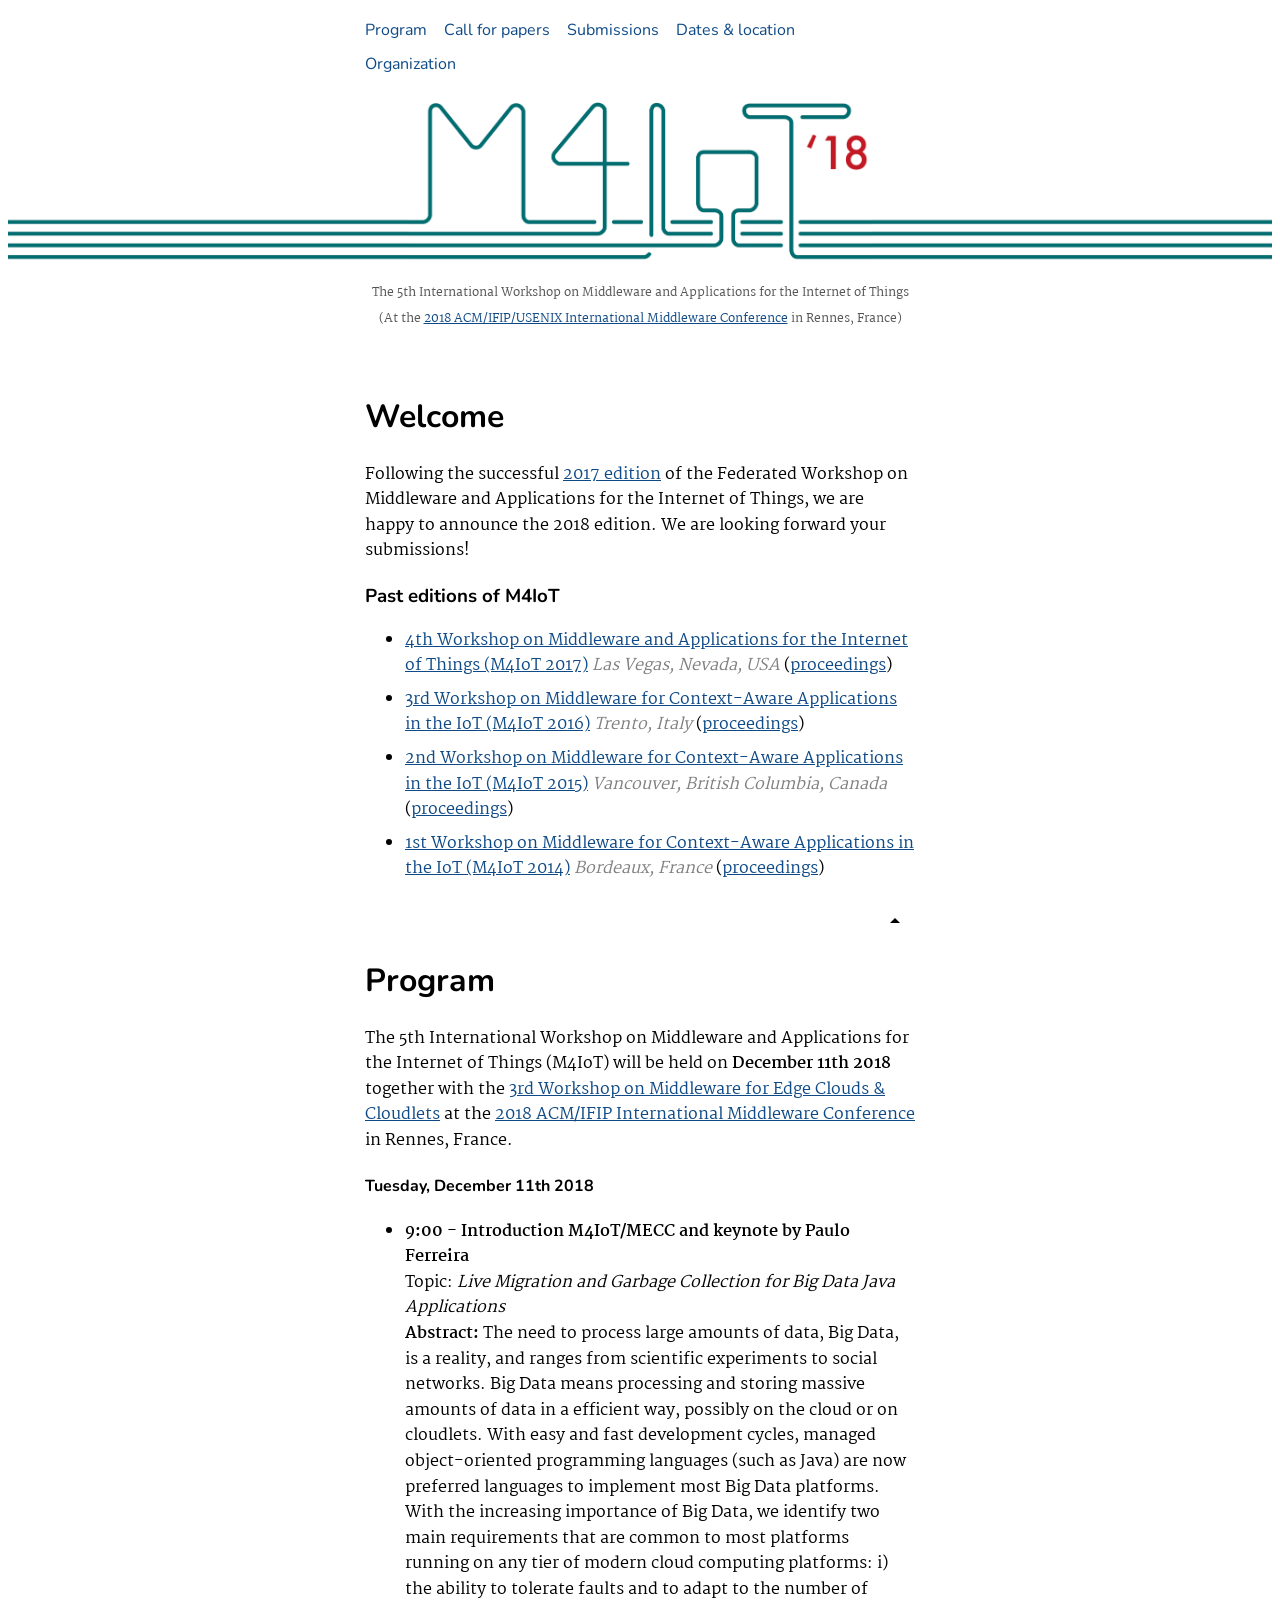
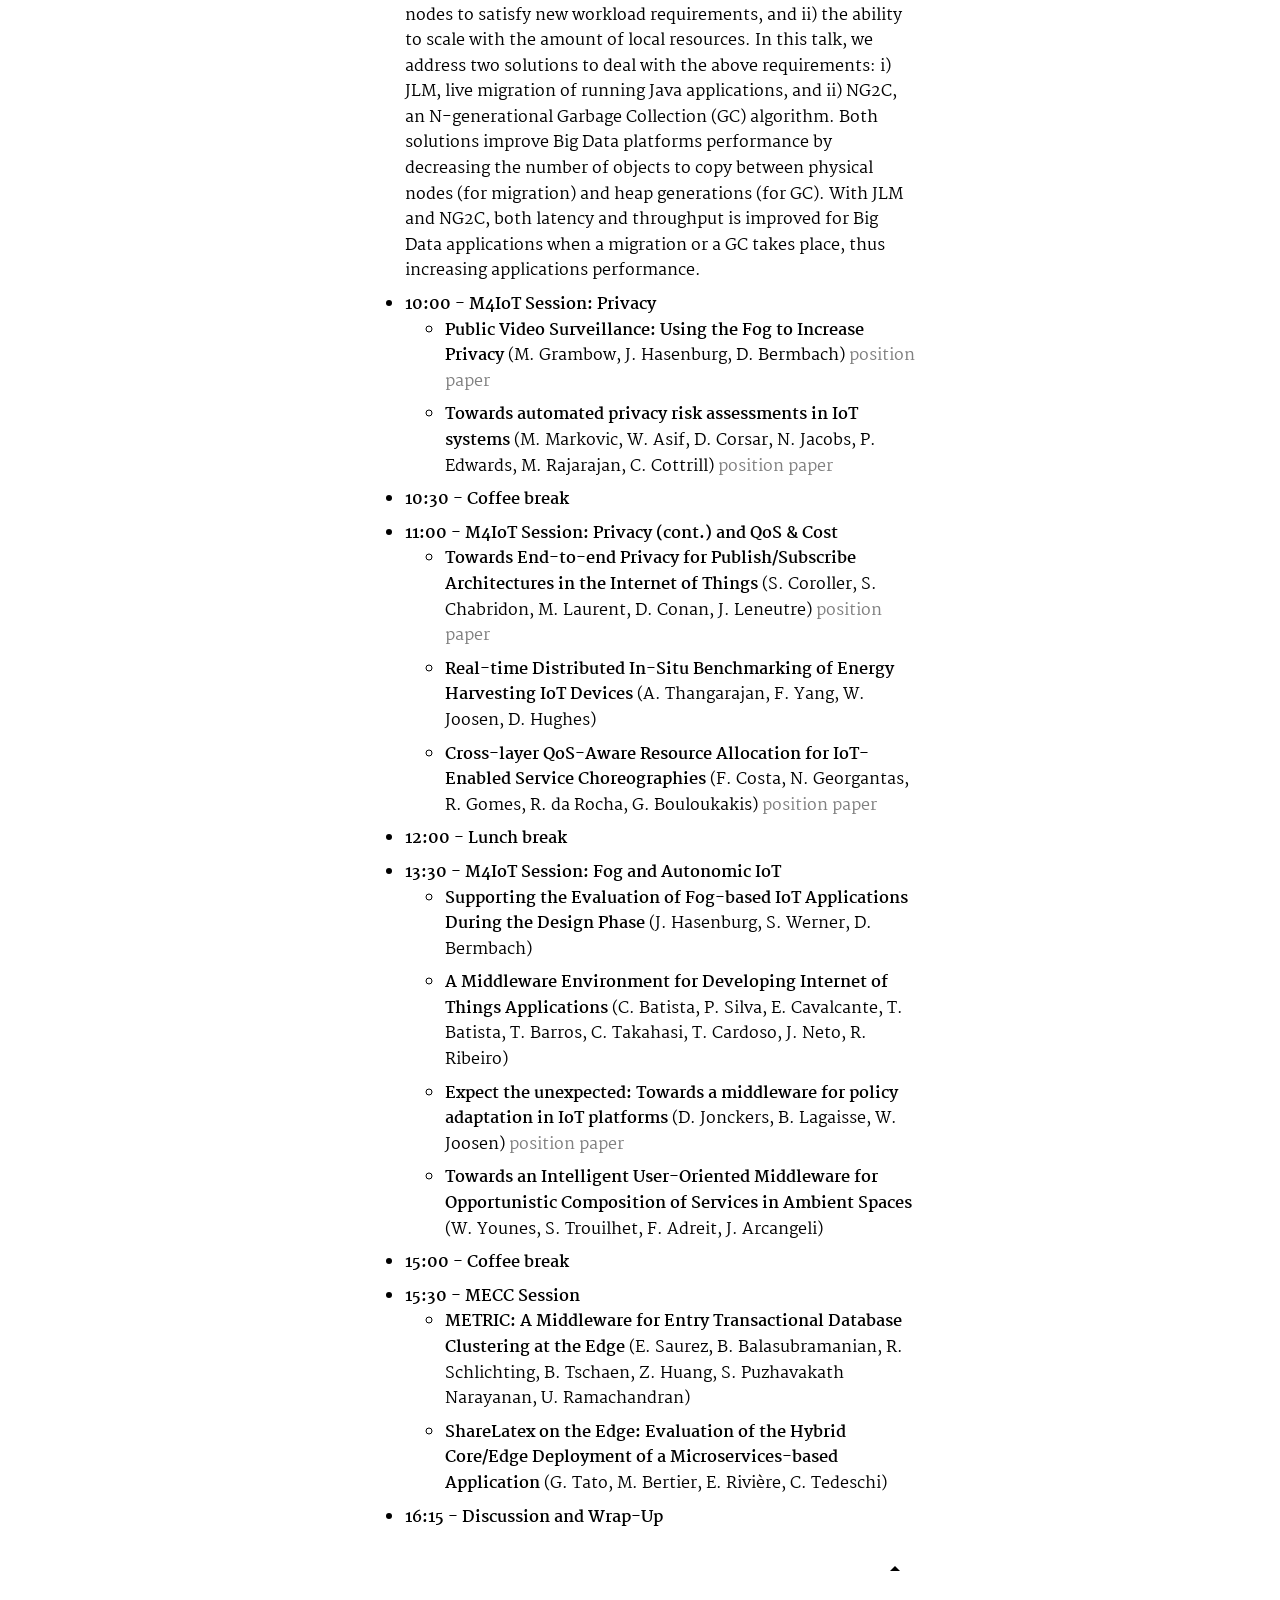
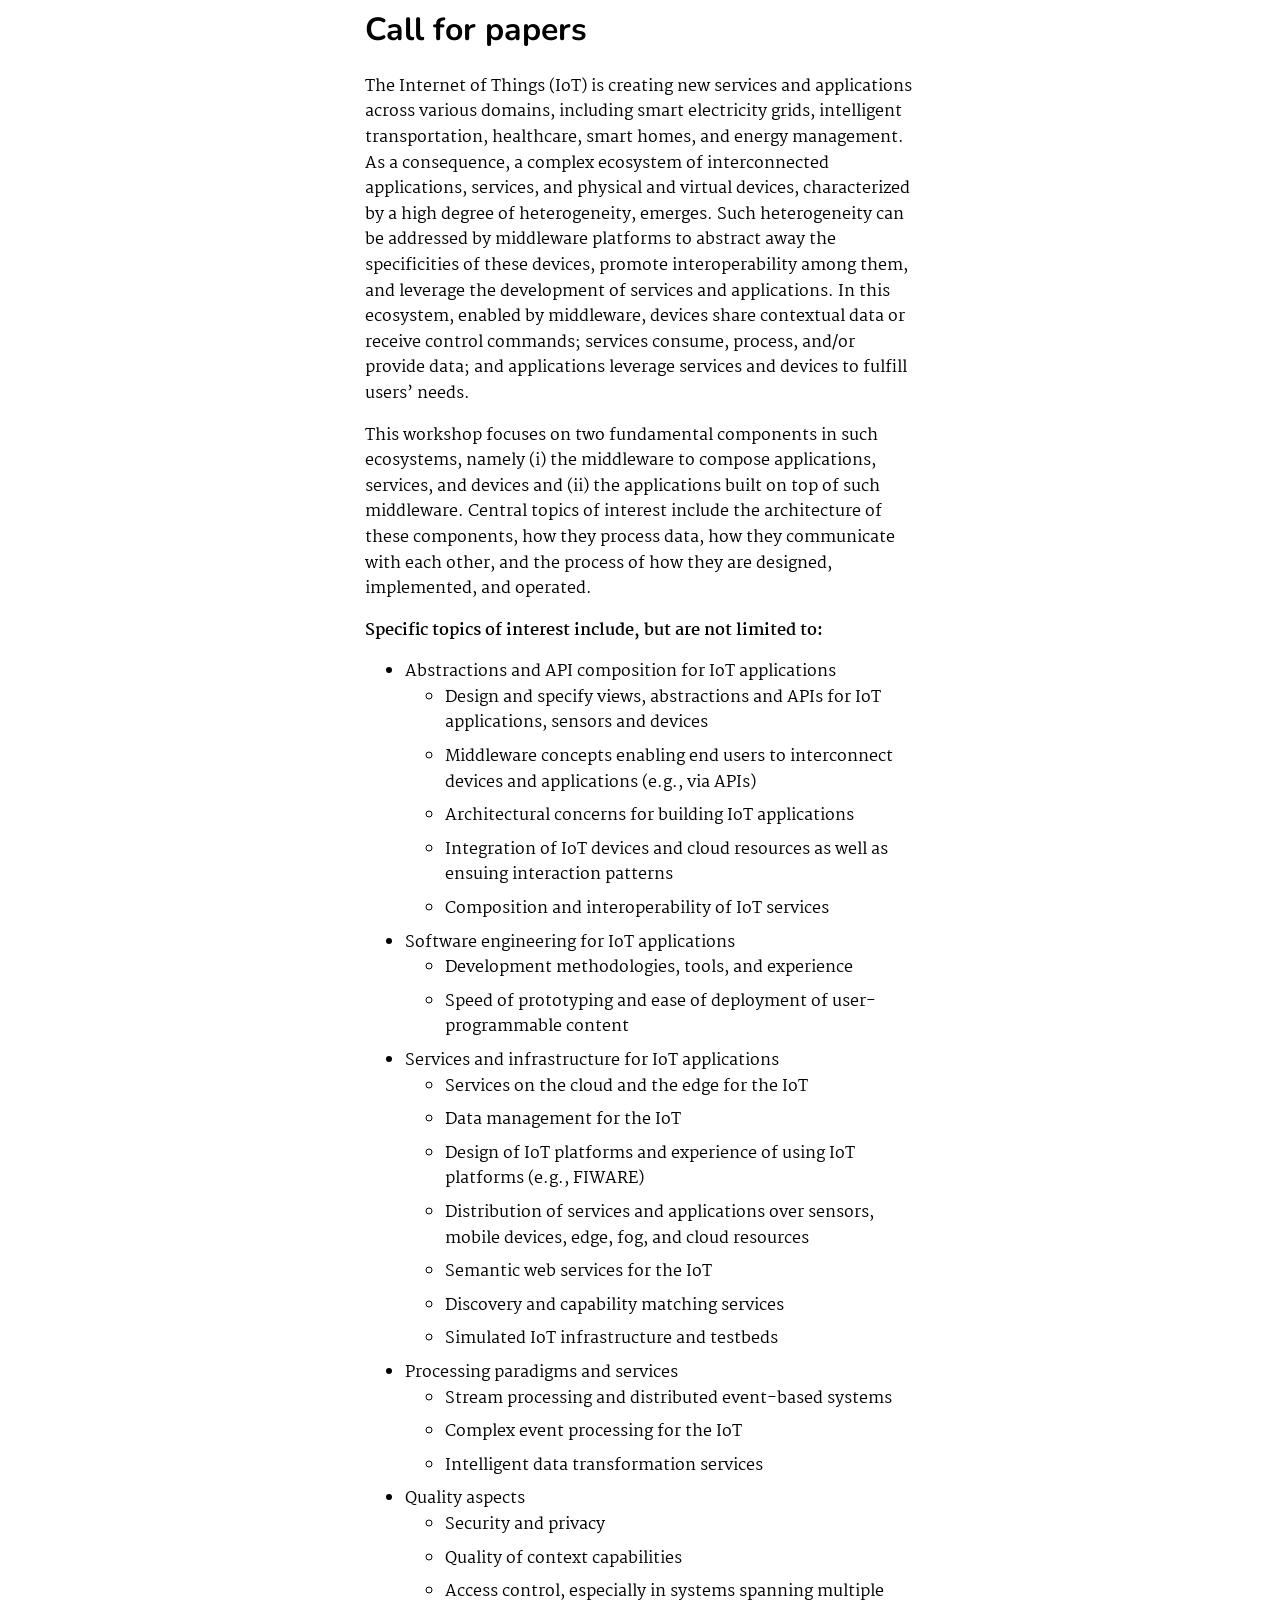
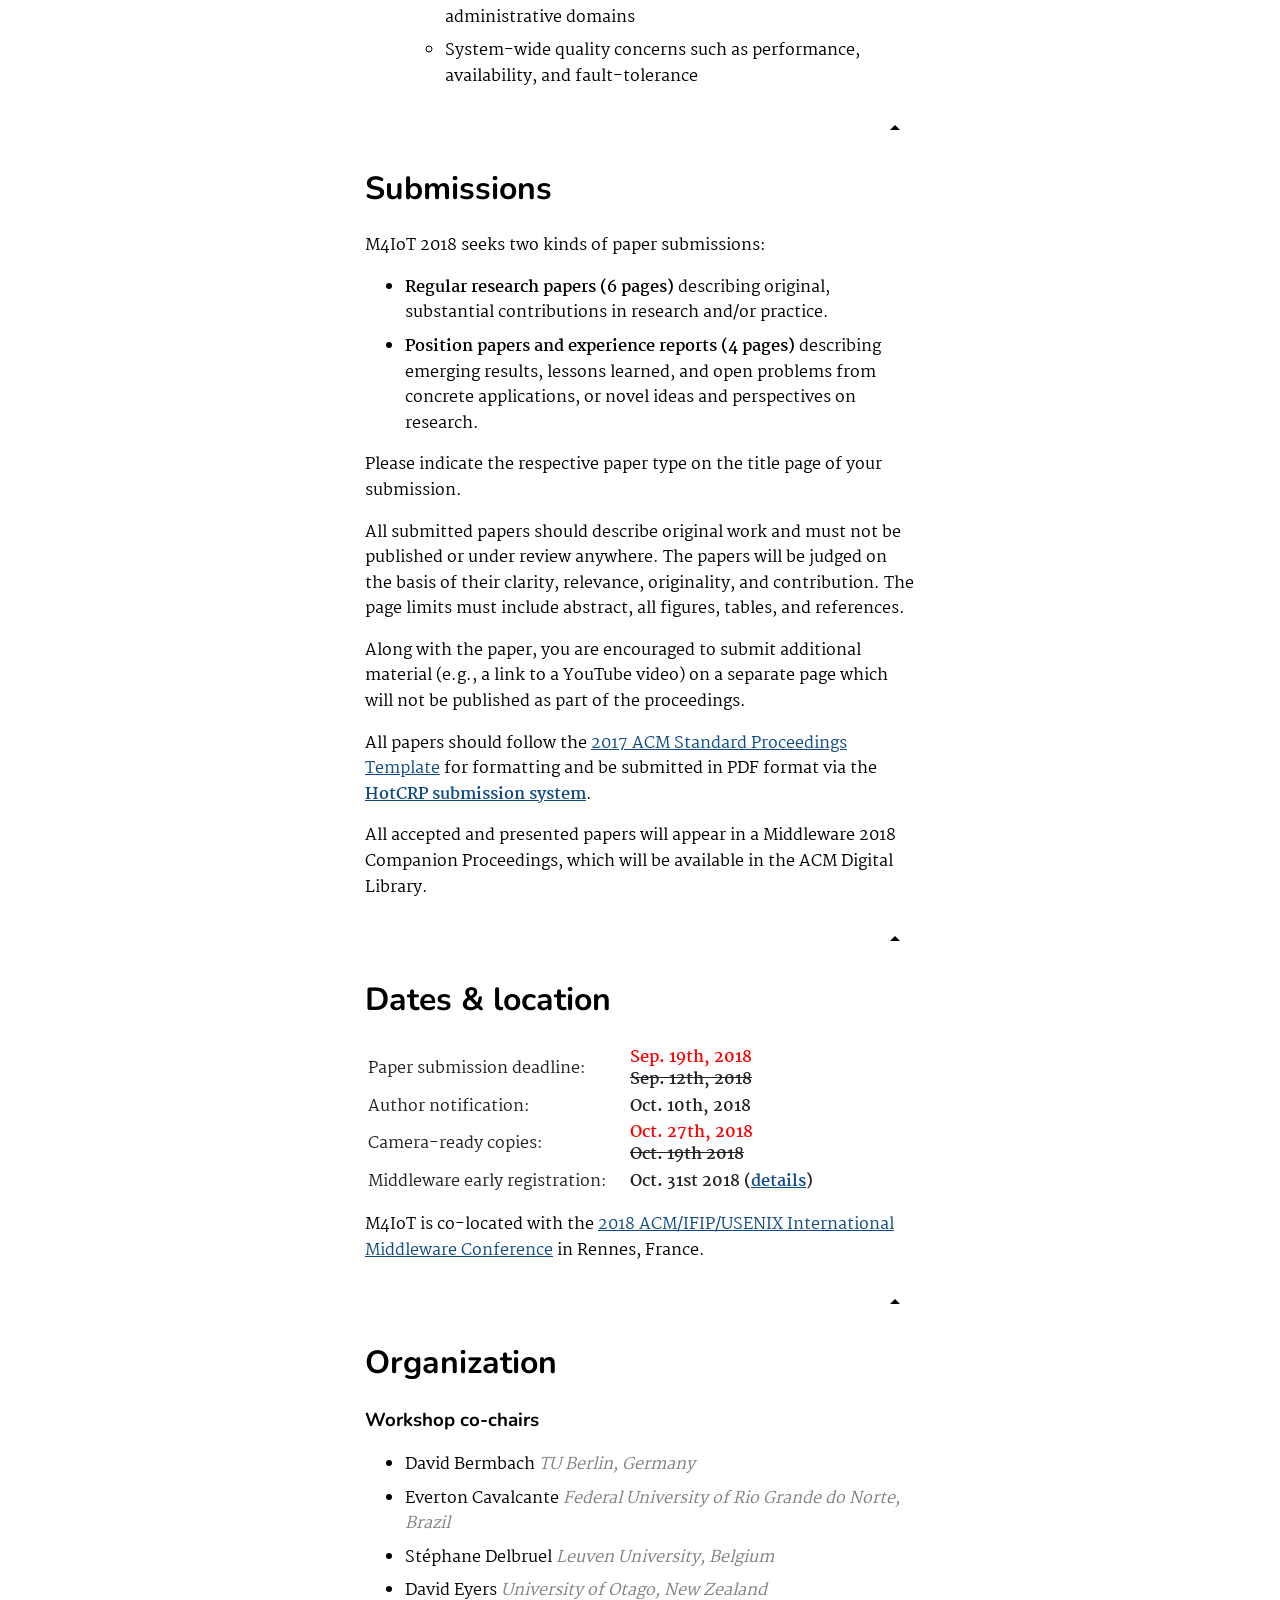
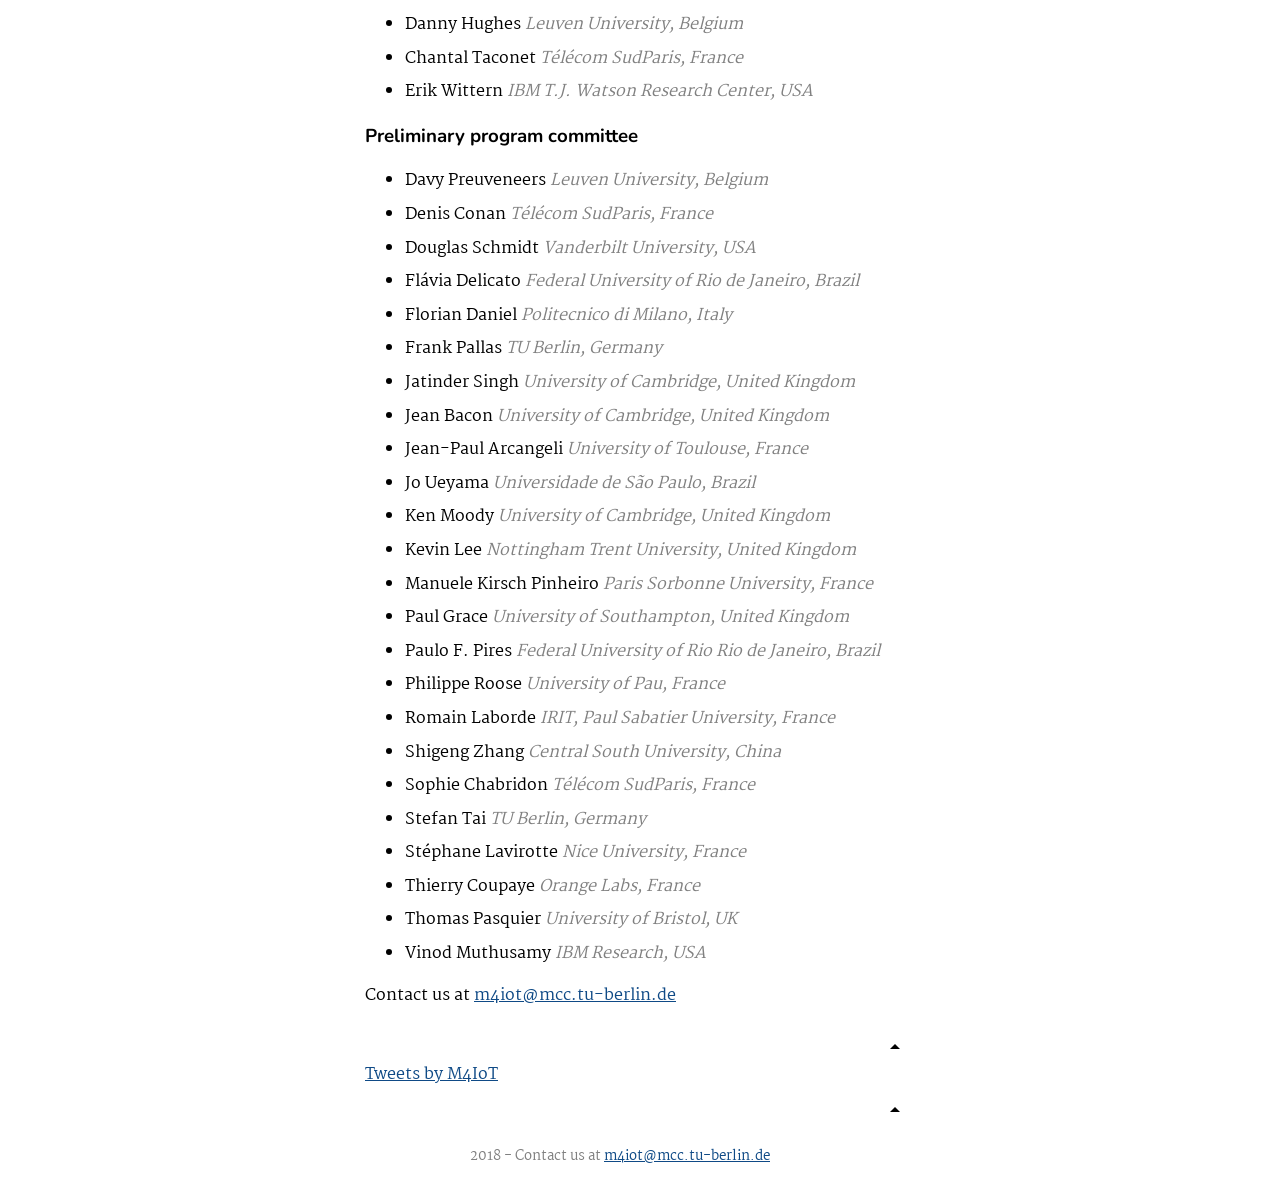
<file: pages/2018.html>
<!DOCTYPE html>
<html>
  <head>
    <title>
      M4IoT '18 - The 5th International Workshop on Middleware and Applications
      for the Internet of Things
    </title>
    <meta charset="UTF-8" />
    <meta
      property="og:title"
      content="M4IoT - Workshop on Middleware and Applications for the Internet of Things"
    />
    <meta property="og:type" content="website" />
    <meta property="og:url" content="http://www.m4iot.org/" />
    <meta
      name="description"
      content="The M4IoT workshop focuses on the middleware that enables composition of applications, services, and devices in the Internet of Things, and on the applications built on top of such middleware."
    />
    <meta
      property="og:description"
      content="The M4IoT workshop focuses on the middleware that enables composition of applications, services, and devices in the Internet of Things, and on the applications built on top of such middleware."
    />
    <meta name="viewport" content="initial-scale=1" />
    <link rel="author" href="Erik Wittern" />

    <link
      rel="apple-touch-icon"
      sizes="120x120"
      href="/img/apple-touch-icon.png"
    />
    <link
      rel="icon"
      type="image/png"
      sizes="32x32"
      href="/img/favicon-32x32_18.png"
    />
    <link
      rel="icon"
      type="image/png"
      sizes="16x16"
      href="/img/favicon-16x16_18.png"
    />

    <link
      href="https://fonts.googleapis.com/css?family=Nunito:400,700"
      rel="stylesheet"
    />
    <link
      href="https://fonts.googleapis.com/css?family=Martel:400,700"
      rel="stylesheet"
    />
    <link rel="stylesheet" type="text/css" href="/css/m4iot18.css" />
  </head>
  <body>
    <div id="top-of-page"></div>

    <nav>
      <ul>
        <li><a href="#program">Program</a></li>
        <li><a href="#cfp">Call for papers</a></li>
        <li><a href="#submissions">Submissions</a></li>
        <li><a href="#dates-location">Dates & location</a></li>
        <li><a href="#organization">Organization</a></li>
      </ul>
    </nav>

    <div class="logo">
      <img src="/img/logo18.png" alt="M4IoT logo" style="width:100%;" />
      <p style="font-size: 0.75rem;">
        The 5th International Workshop on Middleware and Applications for the
        Internet of Things<br />
        (At the
        <a href="http://2018.middleware-conference.org/" target="_blank"
          >2018 ACM/IFIP/USENIX International Middleware Conference</a
        >
        in Rennes, France)
      </p>
    </div>

    <div class="container">
      <h1 id="welcome">Welcome</h1>
      <p>
        Following the successful
        <a href="/2017" target="_blank">2017 edition</a> of the Federated
        Workshop on Middleware and Applications for the Internet of Things, we
        are happy to announce the 2018 edition. We are looking forward your
        submissions!
      </p>
      <h3>Past editions of M4IoT</h3>
      <ul>
        <li>
          <a href="http://www.m4iot.org/2017/" target="_blank"
            >4th Workshop on Middleware and Applications for the Internet of
            Things (M4IoT 2017)</a
          >
          <span class="location">Las Vegas, Nevada, USA</span> (<a
            href="https://dl.acm.org/citation.cfm?id=3152141"
            target="_blank"
            >proceedings</a
          >)
        </li>

        <li>
          <a href="http://www.lii.enac.fr/event/m4iot16/" target="_blank"
            >3rd Workshop on Middleware for Context-Aware Applications in the
            IoT (M4IoT 2016)</a
          >
          <span class="location">Trento, Italy</span> (<a
            href="https://dl.acm.org/citation.cfm?id=3008631"
            target="_blank"
            >proceedings</a
          >)
        </li>

        <li>
          <a href="http://www.lii.enac.fr/event/m4iot15/" target="_blank"
            >2nd Workshop on Middleware for Context-Aware Applications in the
            IoT (M4IoT 2015)</a
          >
          <span class="location">Vancouver, British Columbia, Canada</span> (<a
            href="https://dl.acm.org/citation.cfm?id=2836127"
            target="_blank"
            >proceedings</a
          >)
        </li>

        <li>
          <a href="http://www.lii.enac.fr/event/m4iot14/" target="_blank"
            >1st Workshop on Middleware for Context-Aware Applications in the
            IoT (M4IoT 2014)</a
          >
          <span class="location">Bordeaux, France</span> (<a
            href="https://dl.acm.org/citation.cfm?id=2676743"
            target="_blank"
            >proceedings</a
          >)
        </li>
      </ul>
      <div class="row">
        <a href="#top-of-page" class="btn-up">
          <div class="arrow-up"></div>
        </a>
      </div>

      <h1 id="program">Program</h1>
      <p>
        The 5th International Workshop on Middleware and Applications for the
        Internet of Things (M4IoT) will be held on
        <b>December 11th 2018</b> together with the
        <a href="http://mecc2018.dcc.fc.up.pt/" target="_blank"
          >3rd Workshop on Middleware for Edge Clouds & Cloudlets</a
        >
        at the
        <a href="http://2018.middleware-conference.org/"
          >2018 ACM/IFIP International Middleware Conference</a
        >
        in Rennes, France.
      </p>

      <h4>Tuesday, December 11th 2018</h4>

      <ul>
        <li>
          <strong
            >9:00 - Introduction M4IoT/MECC and keynote by Paulo
            Ferreira</strong
          ><br />
          Topic:
          <em
            >Live Migration and Garbage Collection for Big Data Java
            Applications</em
          ><br />
          <strong>Abstract:</strong> The need to process large amounts of data,
          Big Data, is a reality, and ranges from scientific experiments to
          social networks. Big Data means processing and storing massive amounts
          of data in a efficient way, possibly on the cloud or on cloudlets.
          With easy and fast development cycles, managed object-oriented
          programming languages (such as Java) are now preferred languages to
          implement most Big Data platforms. With the increasing importance of
          Big Data, we identify two main requirements that are common to most
          platforms running on any tier of modern cloud computing platforms: i)
          the ability to tolerate faults and to adapt to the number of nodes to
          satisfy new workload requirements, and ii) the ability to scale with
          the amount of local resources. In this talk, we address two solutions
          to deal with the above requirements: i) JLM, live migration of running
          Java applications, and ii) NG2C, an N-generational Garbage Collection
          (GC) algorithm. Both solutions improve Big Data platforms performance
          by decreasing the number of objects to copy between physical nodes
          (for migration) and heap generations (for GC). With JLM and NG2C, both
          latency and throughput is improved for Big Data applications when a
          migration or a GC takes place, thus increasing applications
          performance.
        </li>

        <li>
          <strong>10:00 - M4IoT Session: Privacy</strong>
          <ul>
            <li>
              <b
                >Public Video Surveillance: Using the Fog to Increase Privacy</b
              >
              (M. Grambow, J. Hasenburg, D. Bermbach)
              <span class="gray">position paper</span>
            </li>
            <li>
              <b>Towards automated privacy risk assessments in IoT systems</b>
              (M. Markovic, W. Asif, D. Corsar, N. Jacobs, P. Edwards, M.
              Rajarajan, C. Cottrill) <span class="gray">position paper</span>
            </li>
          </ul>
        </li>

        <li>
          <strong>10:30 - Coffee break</strong>
        </li>

        <li>
          <strong>11:00 - M4IoT Session: Privacy (cont.) and QoS & Cost</strong>
          <ul>
            <li>
              <b
                >Towards End-to-end Privacy for Publish/Subscribe Architectures
                in the Internet of Things</b
              >
              (S. Coroller, S. Chabridon, M. Laurent, D. Conan, J. Leneutre)
              <span class="gray">position paper</span>
            </li>
            <li>
              <b
                >Real-time Distributed In-Situ Benchmarking of Energy Harvesting
                IoT Devices</b
              >
              (A. Thangarajan, F. Yang, W. Joosen, D. Hughes)
            </li>
            <li>
              <b
                >Cross-layer QoS-Aware Resource Allocation for IoT-Enabled
                Service Choreographies</b
              >
              (F. Costa, N. Georgantas, R. Gomes, R. da Rocha, G. Bouloukakis)
              <span class="gray">position paper</span>
            </li>
          </ul>
        </li>

        <li>
          <strong>12:00 - Lunch break</strong>
        </li>

        <li>
          <strong>13:30 - M4IoT Session: Fog and Autonomic IoT</strong><br />
          <ul>
            <li>
              <b
                >Supporting the Evaluation of Fog-based IoT Applications During
                the Design Phase</b
              >
              (J. Hasenburg, S. Werner, D. Bermbach)
            </li>
            <li>
              <b
                >A Middleware Environment for Developing Internet of Things
                Applications</b
              >
              (C. Batista, P. Silva, E. Cavalcante, T. Batista, T. Barros, C.
              Takahasi, T. Cardoso, J. Neto, R. Ribeiro)
            </li>
            <li>
              <b
                >Expect the unexpected: Towards a middleware for policy
                adaptation in IoT platforms</b
              >
              (D. Jonckers, B. Lagaisse, W. Joosen)
              <span class="gray">position paper</span>
            </li>
            <li>
              <b
                >Towards an Intelligent User-Oriented Middleware for
                Opportunistic Composition of Services in Ambient Spaces</b
              >
              (W. Younes, S. Trouilhet, F. Adreit, J. Arcangeli)
            </li>
          </ul>
        </li>

        <li>
          <strong>15:00 - Coffee break</strong>
        </li>

        <li>
          <strong>15:30 - MECC Session</strong>
          <ul>
            <li>
              <b
                >METRIC: A Middleware for Entry Transactional Database
                Clustering at the Edge</b
              >
              (E. Saurez, B. Balasubramanian, R. Schlichting, B. Tschaen, Z.
              Huang, S. Puzhavakath Narayanan, U. Ramachandran)
            </li>
            <li>
              <b
                >ShareLatex on the Edge: Evaluation of the Hybrid Core/Edge
                Deployment of a Microservices-based Application</b
              >
              (G. Tato, M. Bertier, E. Rivière, C. Tedeschi)
            </li>
          </ul>
        </li>

        <li>
          <strong>16:15 - Discussion and Wrap-Up</strong>
        </li>
      </ul>

      <div class="row">
        <a href="#top-of-page" class="btn-up">
          <div class="arrow-up"></div>
        </a>
      </div>

      <h1 id="cfp">Call for papers</h1>
      <p>
        The Internet of Things (IoT) is creating new services and applications
        across various domains, including smart electricity grids, intelligent
        transportation, healthcare, smart homes, and energy management. As a
        consequence, a complex ecosystem of interconnected applications,
        services, and physical and virtual devices, characterized by a high
        degree of heterogeneity, emerges. Such heterogeneity can be addressed by
        middleware platforms to abstract away the specificities of these
        devices, promote interoperability among them, and leverage the
        development of services and applications. In this ecosystem, enabled by
        middleware, devices share contextual data or receive control commands;
        services consume, process, and/or provide data; and applications
        leverage services and devices to fulfill users’ needs.
      </p>

      <p>
        This workshop focuses on two fundamental components in such ecosystems,
        namely (i) the middleware to compose applications, services, and devices
        and (ii) the applications built on top of such middleware. Central
        topics of interest include the architecture of these components, how
        they process data, how they communicate with each other, and the process
        of how they are designed, implemented, and operated.
      </p>

      <p>
        <strong
          >Specific topics of interest include, but are not limited to:</strong
        >
      </p>
      <ul>
        <li>
          Abstractions and API composition for IoT applications
          <ul>
            <li>
              Design and specify views, abstractions and APIs for IoT
              applications, sensors and devices
            </li>
            <li>
              Middleware concepts enabling end users to interconnect devices and
              applications (e.g., via APIs)
            </li>
            <li>Architectural concerns for building IoT applications</li>
            <li>
              Integration of IoT devices and cloud resources as well as ensuing
              interaction patterns
            </li>
            <li>Composition and interoperability of IoT services</li>
          </ul>
        </li>

        <li>
          Software engineering for IoT applications
          <ul>
            <li>Development methodologies, tools, and experience</li>
            <li>
              Speed of prototyping and ease of deployment of user-programmable
              content
            </li>
          </ul>
        </li>

        <li>
          Services and infrastructure for IoT applications
          <ul>
            <li>Services on the cloud and the edge for the IoT</li>
            <li>Data management for the IoT</li>
            <li>
              Design of IoT platforms and experience of using IoT platforms
              (e.g., FIWARE)
            </li>
            <li>
              Distribution of services and applications over sensors, mobile
              devices, edge, fog, and cloud resources
            </li>
            <li>Semantic web services for the IoT</li>
            <li>Discovery and capability matching services</li>
            <li>Simulated IoT infrastructure and testbeds</li>
          </ul>
        </li>

        <li>
          Processing paradigms and services
          <ul>
            <li>Stream processing and distributed event-based systems</li>
            <li>Complex event processing for the IoT</li>
            <li>Intelligent data transformation services</li>
          </ul>
        </li>

        <li>
          Quality aspects
          <ul>
            <li>Security and privacy</li>
            <li>Quality of context capabilities</li>
            <li>
              Access control, especially in systems spanning multiple
              administrative domains
            </li>
            <li>
              System-wide quality concerns such as performance, availability,
              and fault-tolerance
            </li>
          </ul>
        </li>
      </ul>
      <div class="row">
        <a href="#top-of-page" class="btn-up">
          <div class="arrow-up"></div>
        </a>
      </div>

      <h1 id="submissions">Submissions</h1>
      <p>
        M4IoT 2018 seeks two kinds of paper submissions:
      </p>
      <ul>
        <li>
          <strong>Regular research papers (6 pages)</strong> describing
          original, substantial contributions in research and/or practice.
        </li>
        <li>
          <strong>Position papers and experience reports (4 pages)</strong>
          describing emerging results, lessons learned, and open problems from
          concrete applications, or novel ideas and perspectives on research.
        </li>
      </ul>
      <p>
        Please indicate the respective paper type on the title page of your
        submission.
      </p>
      <p>
        All submitted papers should describe original work and must not be
        published or under review anywhere. The papers will be judged on the
        basis of their clarity, relevance, originality, and contribution. The
        page limits must include abstract, all figures, tables, and references.
      </p>
      <p>
        Along with the paper, you are encouraged to submit additional material
        (e.g., a link to a YouTube video) on a separate page which will not be
        published as part of the proceedings.
      </p>
      <p>
        All papers should follow the
        <a
          href="http://www.acm.org/publications/proceedings-template"
          target="_blank"
          >2017 ACM Standard Proceedings Template</a
        >
        for formatting and be submitted in PDF format via the
        <strong
          ><a href="https://m4iot18.hotcrp.com/" target="_blank"
            >HotCRP submission system</a
          ></strong
        >.
      </p>
      <p>
        All accepted and presented papers will appear in a Middleware 2018
        Companion Proceedings, which will be available in the ACM Digital
        Library.
      </p>
      <div class="row">
        <a href="#top-of-page" class="btn-up">
          <div class="arrow-up"></div>
        </a>
      </div>

      <h1 id="dates-location">Dates & location</h1>
      <table class="dates">
        <tr>
          <td>
            Paper submission deadline:
          </td>
          <td>
            <strong class="red">Sep. 19th, 2018</strong><br />
            <strong style="text-decoration: line-through;"
              >Sep. 12th, 2018</strong
            >
          </td>
        </tr>
        <tr>
          <td>
            Author notification:
          </td>
          <td>
            <strong>Oct. 10th, 2018</strong>
          </td>
        </tr>
        <tr>
          <td>
            Camera-ready copies:
          </td>
          <td>
            <strong class="red">Oct. 27th, 2018</strong><br />
            <strong style="text-decoration: line-through;"
              >Oct. 19th 2018</strong
            >
          </td>
        </tr>
        <tr>
          <td>
            Middleware early registration:
          </td>
          <td>
            <strong
              >Oct. 31st 2018 (<a
                href="http://2018.middleware-conference.org/index.php/registration/"
                target="_blank"
                >details</a
              >)</strong
            >
          </td>
        </tr>
      </table>

      <p>
        M4IoT is co-located with the
        <a href="http://2018.middleware-conference.org/" target="_blank"
          >2018 ACM/IFIP/USENIX International Middleware Conference</a
        >
        in Rennes, France.
      </p>

      <div class="row">
        <a href="#top-of-page" class="btn-up">
          <div class="arrow-up"></div>
        </a>
      </div>

      <h1 id="organization">Organization</h1>

      <h3>Workshop co-chairs</h3>
      <ul>
        <li>David Bermbach <span class="location">TU Berlin, Germany</span></li>
        <li>
          Everton Cavalcante
          <span class="location"
            >Federal University of Rio Grande do Norte, Brazil</span
          >
        </li>
        <li>
          Stéphane Delbruel
          <span class="location">Leuven University, Belgium</span>
        </li>
        <li>
          David Eyers
          <span class="location">University of Otago, New Zealand</span>
        </li>
        <li>
          Danny Hughes <span class="location">Leuven University, Belgium</span>
        </li>
        <li>
          Chantal Taconet <span class="location">Télécom SudParis, France</span>
        </li>
        <li>
          Erik Wittern
          <span class="location">IBM T.J. Watson Research Center, USA</span>
        </li>
      </ul>

      <h3>Preliminary program committee</h3>
      <ul>
        <li>
          Davy Preuveneers
          <span class="location">Leuven University, Belgium</span>
        </li>
        <li>
          Denis Conan <span class="location">Télécom SudParis, France</span>
        </li>
        <li>
          Douglas Schmidt
          <span class="location">Vanderbilt University, USA</span>
        </li>
        <li>
          Flávia Delicato
          <span class="location"
            >Federal University of Rio de Janeiro, Brazil</span
          >
        </li>
        <li>
          Florian Daniel
          <span class="location">Politecnico di Milano, Italy</span>
        </li>
        <li>Frank Pallas <span class="location">TU Berlin, Germany</span></li>
        <li>
          Jatinder Singh
          <span class="location">University of Cambridge, United Kingdom</span>
        </li>
        <li>
          Jean Bacon
          <span class="location">University of Cambridge, United Kingdom</span>
        </li>
        <li>
          Jean-Paul Arcangeli
          <span class="location">University of Toulouse, France</span>
        </li>
        <li>
          Jo Ueyama
          <span class="location">Universidade de São Paulo, Brazil</span>
        </li>
        <li>
          Ken Moody
          <span class="location">University of Cambridge, United Kingdom</span>
        </li>
        <li>
          Kevin Lee
          <span class="location"
            >Nottingham Trent University, United Kingdom</span
          >
        </li>
        <li>
          Manuele Kirsch Pinheiro
          <span class="location">Paris Sorbonne University, France</span>
        </li>
        <li>
          Paul Grace
          <span class="location"
            >University of Southampton, United Kingdom</span
          >
        </li>
        <li>
          Paulo F. Pires
          <span class="location"
            >Federal University of Rio Rio de Janeiro, Brazil</span
          >
        </li>
        <li>
          Philippe Roose <span class="location">University of Pau, France</span>
        </li>
        <li>
          Romain Laborde
          <span class="location">IRIT, Paul Sabatier University, France</span>
        </li>
        <li>
          Shigeng Zhang
          <span class="location">Central South University, China</span>
        </li>
        <li>
          Sophie Chabridon
          <span class="location">Télécom SudParis, France</span>
        </li>
        <li>Stefan Tai <span class="location">TU Berlin, Germany</span></li>
        <li>
          Stéphane Lavirotte
          <span class="location">Nice University, France</span>
        </li>
        <li>
          Thierry Coupaye <span class="location">Orange Labs, France</span>
        </li>
        <li>
          Thomas Pasquier
          <span class="location">University of Bristol, UK</span>
        </li>
        <li>Vinod Muthusamy <span class="location">IBM Research, USA</span></li>
      </ul>

      <p>
        Contact us at
        <a href="mailto:m4iot@mcc.tu-berlin.de">m4iot@mcc.tu-berlin.de</a>
      </p>

      <div class="row">
        <a href="#top-of-page" class="btn-up">
          <div class="arrow-up"></div>
        </a>
      </div>

      <a
        class="twitter-timeline"
        data-lang="en"
        data-height="500"
        href="https://twitter.com/M4IoT"
        >Tweets by M4IoT</a
      >
      <script
        async
        src="//platform.twitter.com/widgets.js"
        charset="utf-8"
      ></script>

      <div class="row">
        <a href="#top-of-page" class="btn-up">
          <div class="arrow-up"></div>
        </a>
      </div>

      <p class="gray center">
        <small>
          2018 - Contact us at
          <a href="mailto:m4iot@mcc.tu-berlin.de">m4iot@mcc.tu-berlin.de</a>
        </small>
      </p>

      <script>
        (function(i, s, o, g, r, a, m) {
          i["GoogleAnalyticsObject"] = r;
          (i[r] =
            i[r] ||
            function() {
              (i[r].q = i[r].q || []).push(arguments);
            }),
            (i[r].l = 1 * new Date());
          (a = s.createElement(o)), (m = s.getElementsByTagName(o)[0]);
          a.async = 1;
          a.src = g;
          m.parentNode.insertBefore(a, m);
        })(
          window,
          document,
          "script",
          "https://www.google-analytics.com/analytics.js",
          "ga"
        );
        ga("create", "UA-100326039-1", "auto");
        ga("send", "pageview");
      </script>
    </div>
  </body>
</html>
</file>
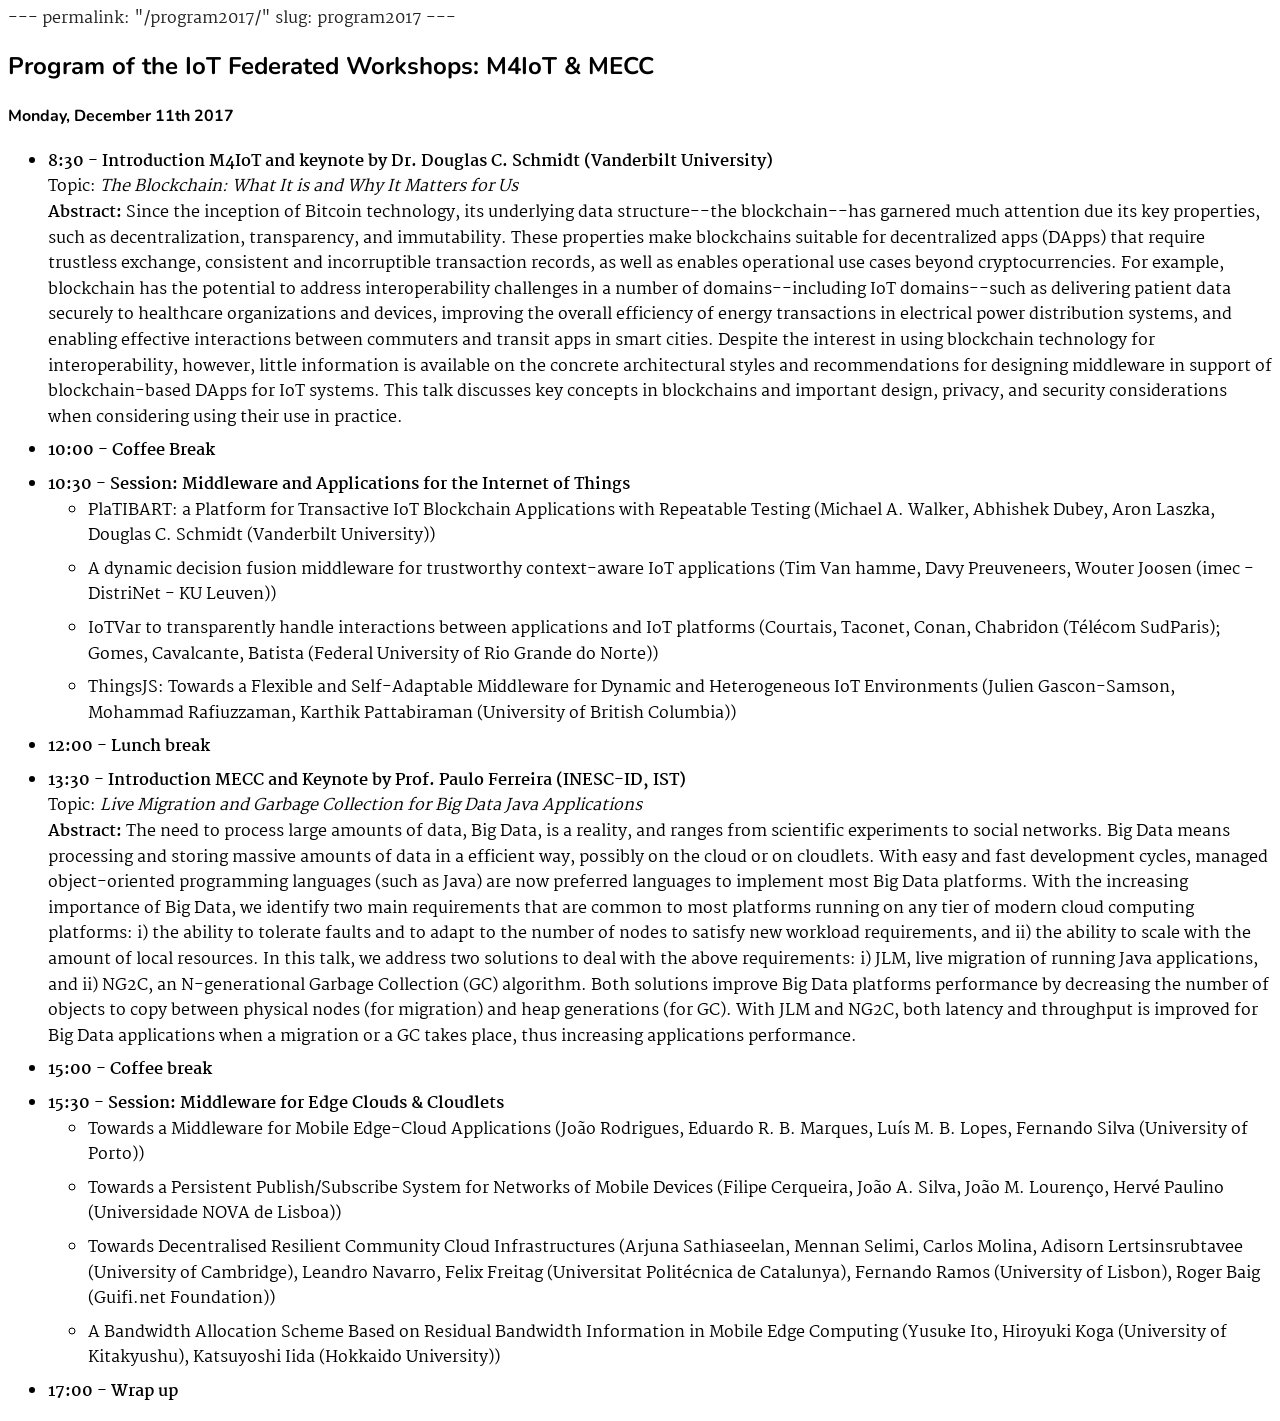
<file: pages/program.html>
---
permalink: "/program2017/"
slug: program2017
---

<!DOCTYPE html>
<head>
  <title>Program of the IoT Federated Workshops: M4IoT & MECC</title>
  <meta charset="UTF-8">
  <meta property="og:title" content="M4IoT - Workshop on Middleware and Applications for the Internet of Things"/>
  <meta charset="UTF-8">
  <meta property="og:title" content="M4IoT - Workshop on Middleware and Applications for the Internet of Things"/>
  <meta property="og:type" content="website"/>
  <meta property="og:url" content="http://www.m4iot.org/"/>
  <meta name="description" content="The M4IoT workshop focuses on the middleware that enables composition of applications, services, and devices in the Internet of Things, and on the applications built on top of such middleware.">
  <meta property="og:description" content="The M4IoT workshop focuses on the middleware that enables composition of applications, services, and devices in the Internet of Things, and on the applications built on top of such middleware."/>
  <meta name="viewport" content="initial-scale=1">
  <link rel="author" href="Erik Wittern"/>

  <link rel="apple-touch-icon" sizes="120x120" href="/img/apple-touch-icon.png">
  <link rel="icon" type="image/png" sizes="32x32" href="/img/favicon-32x32.png">
  <link rel="icon" type="image/png" sizes="16x16" href="/img/favicon-16x16.png">

  <link href="https://fonts.googleapis.com/css?family=Nunito:400,700" rel="stylesheet">
  <link href="https://fonts.googleapis.com/css?family=Martel:400,700" rel="stylesheet">
  <link rel="stylesheet" type="text/css" href="../css/m4iot.css">
</head>
<body>

<h2>Program of the IoT Federated Workshops: M4IoT & MECC</h2>

<h4>Monday, December 11th 2017</h4>

<ul>
  <li>
    <strong>8:30 - Introduction M4IoT and keynote by Dr. Douglas C. Schmidt (Vanderbilt University)</strong><br>
    Topic: <em>The Blockchain: What It is and Why It Matters for Us</em><br>
    <strong>Abstract:</strong> Since the inception of Bitcoin technology, its underlying data
    structure--the blockchain--has garnered much attention due its key
    properties, such as decentralization, transparency, and immutability.
    These properties make blockchains suitable for decentralized apps
    (DApps) that require trustless exchange, consistent and incorruptible
    transaction records, as well as enables operational use cases beyond
    cryptocurrencies.  For example, blockchain has the potential to
    address interoperability challenges in a number of domains--including
    IoT domains--such as delivering patient data securely to healthcare
    organizations and devices, improving the overall efficiency of energy
    transactions in electrical power distribution systems, and enabling
    effective interactions between commuters and transit apps in smart
    cities.  Despite the interest in using blockchain technology for
    interoperability, however, little information is available on the
    concrete architectural styles and recommendations for designing
    middleware in support of blockchain-based DApps for IoT systems.  This
    talk discusses key concepts in blockchains and important design,
    privacy, and security considerations when considering using their use
    in practice.
  </li>

  <li>
    <strong>10:00 - Coffee Break</strong>
  </li>

  <li>
    <strong>10:30 - Session: Middleware and Applications for the Internet of Things</strong>
    <ul>
      <li>
        PlaTIBART: a Platform for Transactive IoT Blockchain Applications with Repeatable Testing (Michael A. Walker, Abhishek Dubey, Aron Laszka, Douglas C. Schmidt (Vanderbilt University))
      </li>
      <li>
        A dynamic decision fusion middleware for trustworthy context-aware IoT applications (Tim Van hamme, Davy Preuveneers, Wouter Joosen (imec - DistriNet - KU Leuven))
      </li>
      <li>
        IoTVar to transparently handle interactions between applications and IoT platforms (Courtais, Taconet, Conan, Chabridon (Télécom SudParis); Gomes, Cavalcante, Batista (Federal University of Rio Grande do Norte))
      </li>
      <li>
        ThingsJS: Towards a Flexible and Self-Adaptable Middleware for Dynamic and Heterogeneous IoT Environments (Julien Gascon-Samson, Mohammad Rafiuzzaman, Karthik Pattabiraman (University of British Columbia))
      </li>
    </ul>
  </li>

  <li>
    <strong>12:00 - Lunch break</strong>
  </li>

  <li>
    <strong>13:30 - Introduction MECC and Keynote by Prof. Paulo Ferreira (INESC-ID, IST)</strong><br>
    Topic: <em>Live Migration and Garbage Collection for Big Data Java Applications</em><br>
    <strong>Abstract:</strong> The need to process large amounts of data, Big Data, is a
    reality, and ranges from scientific experiments to social networks.
    Big Data means processing and storing massive amounts of data in a
    efficient way, possibly on the cloud or on cloudlets. With easy and
    fast development cycles, managed object-oriented programming languages
    (such as Java) are now preferred languages to implement most Big Data
    platforms. With the increasing importance of Big Data, we identify two
    main requirements that are common to most platforms running on any
    tier of modern cloud computing platforms: i) the ability to tolerate
    faults and to adapt to the number of nodes to satisfy new workload
    requirements, and ii) the ability to scale with the amount of local
    resources. In this talk, we address two solutions to deal with the
    above requirements: i) JLM, live migration of running Java
    applications, and ii) NG2C, an N-generational Garbage Collection (GC)
    algorithm. Both solutions improve Big Data platforms performance by
    decreasing the number of objects to copy between physical nodes (for
    migration) and heap generations (for GC). With JLM and NG2C, both
    latency and throughput is improved for Big Data applications when a
    migration or a GC takes place, thus increasing applications performance.
  </li>

  <li>
    <strong>15:00 - Coffee break</strong>
  </li>

  <li>
    <strong>15:30 - Session: Middleware for Edge Clouds & Cloudlets</strong>
    <ul>
      <li>
        Towards a Middleware for Mobile Edge-Cloud Applications (João Rodrigues, Eduardo R. B. Marques, Luís M. B. Lopes, Fernando Silva (University of Porto))
      </li>
      <li>
        Towards a Persistent Publish/Subscribe System for Networks of Mobile Devices (Filipe Cerqueira, João A. Silva, João M. Lourenço, Hervé Paulino (Universidade NOVA de Lisboa))
      </li>
      <li>
        Towards Decentralised Resilient Community Cloud Infrastructures (Arjuna Sathiaseelan, Mennan Selimi, Carlos Molina, Adisorn Lertsinsrubtavee (University of Cambridge), Leandro Navarro, Felix Freitag (Universitat
Politécnica de Catalunya), Fernando Ramos (University of Lisbon), Roger Baig (Guifi.net Foundation))
      </li>
      <li>
        A Bandwidth Allocation Scheme Based on Residual Bandwidth Information in Mobile Edge Computing (Yusuke Ito, Hiroyuki Koga (University of Kitakyushu), Katsuyoshi Iida (Hokkaido University))
      </li>
    </ul>
  </li>

  <li>
    <strong>17:00 - Wrap up</strong>
  </li>
</ul>

</body>
</html>
</file>
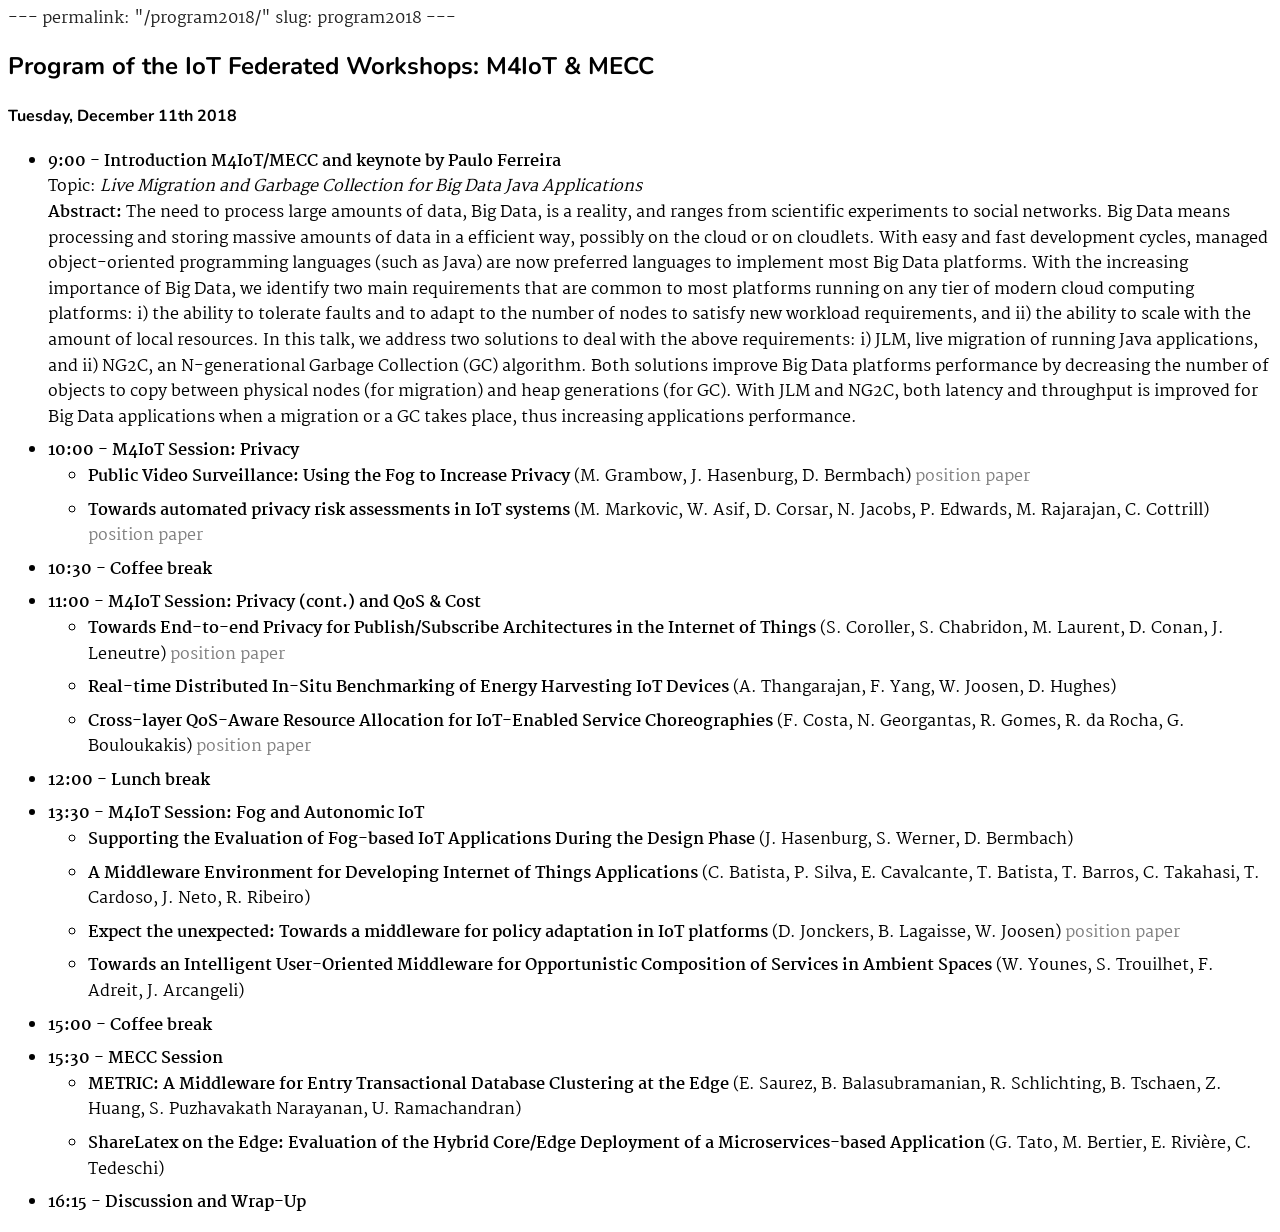
<file: pages/program2018.html>
---
permalink: "/program2018/"
slug: program2018
---

<!DOCTYPE html>
<head>
  <title>Program of the IoT Federated Workshops: M4IoT & MECC</title>
  <meta charset="UTF-8">
  <meta property="og:title" content="M4IoT - Workshop on Middleware and Applications for the Internet of Things"/>
  <meta charset="UTF-8">
  <meta property="og:title" content="M4IoT - Workshop on Middleware and Applications for the Internet of Things"/>
  <meta property="og:type" content="website"/>
  <meta property="og:url" content="http://www.m4iot.org/"/>
  <meta name="description" content="The M4IoT workshop focuses on the middleware that enables composition of applications, services, and devices in the Internet of Things, and on the applications built on top of such middleware.">
  <meta property="og:description" content="The M4IoT workshop focuses on the middleware that enables composition of applications, services, and devices in the Internet of Things, and on the applications built on top of such middleware."/>
  <meta name="viewport" content="initial-scale=1">
  <link rel="author" href="Erik Wittern"/>

  <link rel="apple-touch-icon" sizes="120x120" href="/img/apple-touch-icon.png">
  <link rel="icon" type="image/png" sizes="32x32" href="/img/favicon-32x32_18.png">
  <link rel="icon" type="image/png" sizes="16x16" href="/img/favicon-16x16_18.png">

  <link href="https://fonts.googleapis.com/css?family=Nunito:400,700" rel="stylesheet">
  <link href="https://fonts.googleapis.com/css?family=Martel:400,700" rel="stylesheet">
  <link rel="stylesheet" type="text/css" href="../css/m4iot18.css">
</head>
<body>

<h2>Program of the IoT Federated Workshops: M4IoT & MECC</h2>

<h4>Tuesday, December 11th 2018</h4>

<ul>
  <li>
    <strong>9:00 - Introduction M4IoT/MECC and keynote by Paulo Ferreira</strong><br>
    Topic: <em>Live Migration and Garbage Collection for Big Data Java Applications</em><br>
    <strong>Abstract:</strong> The need to process large amounts of data, Big Data, is a reality, and ranges from scientific experiments to social networks. Big Data means processing and storing massive amounts of data in a efficient way, possibly on the cloud or on cloudlets. With easy and fast development cycles, managed object-oriented programming languages (such as Java) are now preferred languages to implement most Big Data platforms.
     
    With the increasing importance of Big Data, we identify two main requirements that are common to most platforms running on any tier of modern cloud computing platforms: i) the ability to tolerate faults and to adapt to the number of nodes to satisfy new workload requirements, and ii) the ability to scale with the amount of local resources.
     
    In this talk, we address two solutions to deal with the above requirements: i) JLM, live migration of running Java applications, and ii) NG2C, an N-generational Garbage Collection (GC) algorithm. Both solutions improve Big Data platforms performance by decreasing the number of objects to copy between physical nodes (for migration) and heap generations (for GC). With JLM and NG2C, both latency and throughput is improved for Big Data applications when a migration or a GC takes place, thus increasing applications performance.
  </li>

  <li>
    <strong>10:00 - M4IoT Session: Privacy</strong>
    <ul>
      <li><b>Public Video Surveillance: Using the Fog to Increase Privacy</b> (M. Grambow, J. Hasenburg, D. Bermbach) <span class="gray">position paper</span></li>
      <li><b>Towards automated privacy risk assessments in IoT systems</b> (M. Markovic, W. Asif, D. Corsar, N. Jacobs, P. Edwards, M. Rajarajan, C. Cottrill) <span class="gray">position paper</span></li>
    </ul>
  </li>

  <li>
    <strong>10:30 - Coffee break</strong>
  </li>

  <li>
    <strong>11:00 - M4IoT Session: Privacy (cont.) and QoS & Cost</strong>
    <ul>
      <li><b>Towards End-to-end Privacy for Publish/Subscribe Architectures in the Internet of Things</b> (S. Coroller, S. Chabridon, M. Laurent, D. Conan, J. Leneutre) <span class="gray">position paper</span></li>
      <li><b>Real-time Distributed In-Situ Benchmarking of Energy Harvesting IoT Devices</b> (A. Thangarajan, F. Yang, W. Joosen, D. Hughes)</li>
      <li><b>Cross-layer QoS-Aware Resource Allocation for IoT-Enabled Service Choreographies</b> (F. Costa, N. Georgantas, R. Gomes, R. da Rocha, G. Bouloukakis) <span class="gray">position paper</span></li>
    </ul>
  </li>

  <li>
    <strong>12:00 - Lunch break</strong>
  </li>

  <li>
    <strong>13:30 - M4IoT Session: Fog and Autonomic IoT</strong><br>
    <ul>
      <li><b>Supporting the Evaluation of Fog-based IoT Applications During the Design Phase</b> (J. Hasenburg, S. Werner, D. Bermbach)</li>
      <li><b>A Middleware Environment for Developing Internet of Things Applications</b> (C. Batista, P. Silva, E. Cavalcante, T. Batista, T. Barros, C. Takahasi, T. Cardoso, J. Neto, R. Ribeiro)</li>
      <li><b>Expect the unexpected: Towards a middleware for policy adaptation in IoT platforms</b> (D. Jonckers, B. Lagaisse, W. Joosen) <span class="gray">position paper</span></li>
      <li><b>Towards an Intelligent User-Oriented Middleware for Opportunistic Composition of Services in Ambient Spaces</b> (W. Younes, S. Trouilhet, F. Adreit, J. Arcangeli)</li>
    </ul>
  </li>

  <li>
    <strong>15:00 - Coffee break</strong>
  </li>

  <li>
    <strong>15:30 - MECC Session</strong>
    <ul>
      <li><b>METRIC: A Middleware for Entry Transactional Database Clustering at the Edge</b> (E. Saurez, B. Balasubramanian, R. Schlichting, B. Tschaen, Z. Huang, S. Puzhavakath Narayanan, U. Ramachandran)</li>
      <li><b>ShareLatex on the Edge: Evaluation of the Hybrid Core/Edge Deployment of a Microservices-based Application</b> (G. Tato, M. Bertier, E. Rivière, C. Tedeschi)</li>
    </ul>
  </li>

  <li>
    <strong>16:15 - Discussion and Wrap-Up</strong>
  </li>
</ul>

</body>
</html>
</file>
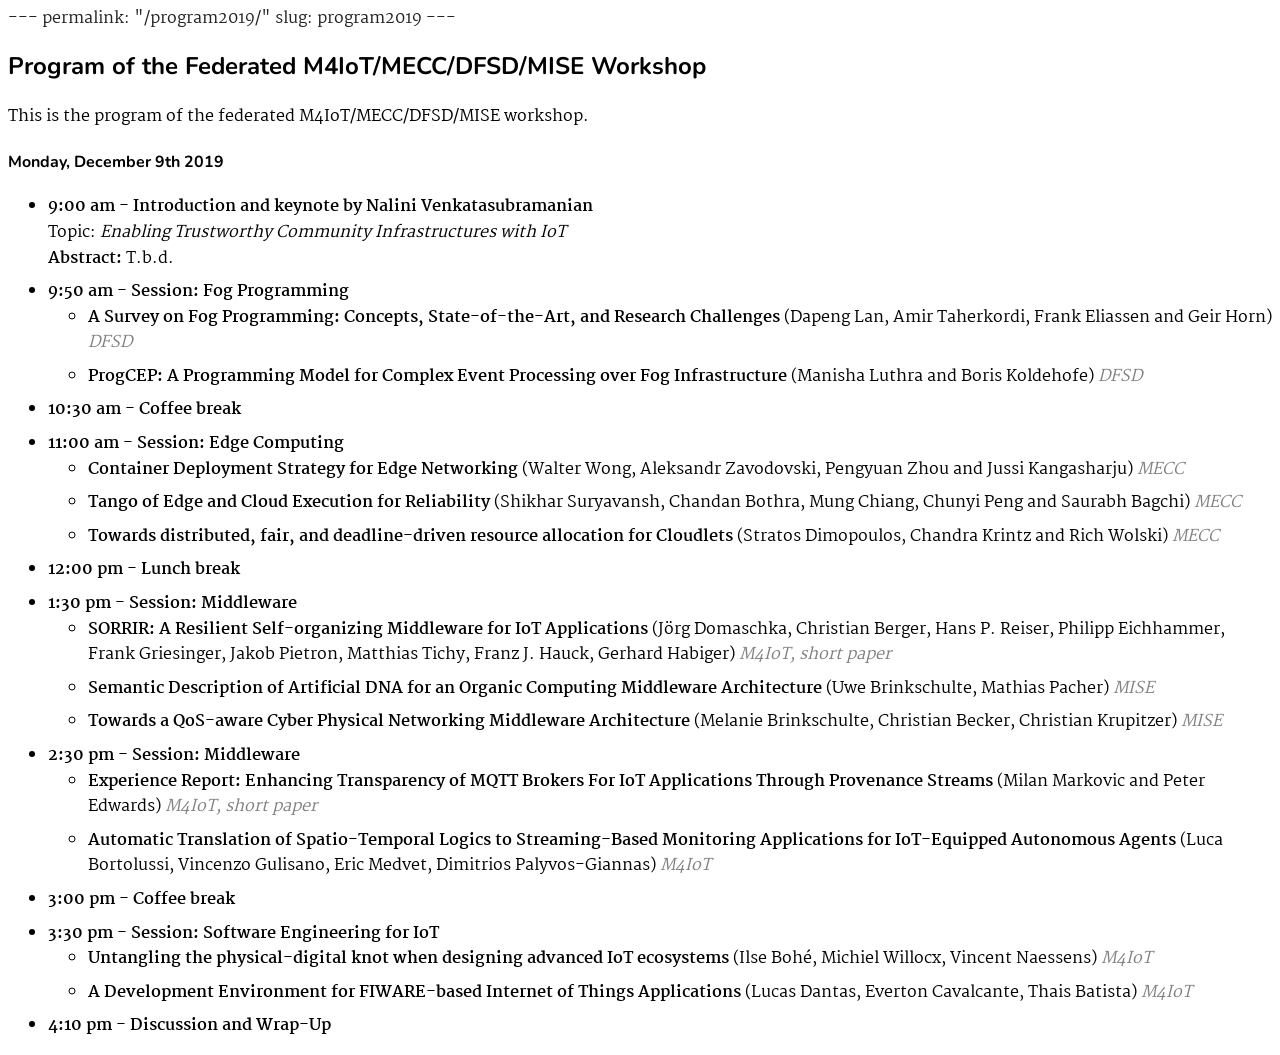
<file: pages/program2019.html>
---
permalink: "/program2019/"
slug: program2019
---

<!DOCTYPE html>
<head>
  <title>Program of the Federated M4IoT/MECC/DFSD/MISE Workshop</title>
  <meta charset="UTF-8">
  <meta property="og:title" content="M4IoT - Workshop on Middleware and Applications for the Internet of Things"/>
  <meta charset="UTF-8">
  <meta property="og:title" content="M4IoT - Workshop on Middleware and Applications for the Internet of Things"/>
  <meta property="og:type" content="website"/>
  <meta property="og:url" content="http://www.m4iot.org/"/>
  <meta name="description" content="The M4IoT workshop focuses on the middleware that enables composition of applications, services, and devices in the Internet of Things, and on the applications built on top of such middleware.">
  <meta property="og:description" content="The M4IoT workshop focuses on the middleware that enables composition of applications, services, and devices in the Internet of Things, and on the applications built on top of such middleware."/>
  <meta name="viewport" content="initial-scale=1">
  <link rel="author" href="Erik Wittern"/>

  <link rel="apple-touch-icon" sizes="120x120" href="/img/apple-touch-icon.png">
  <link rel="icon" type="image/png" sizes="32x32" href="/img/favicon-32x32_19.png">
  <link rel="icon" type="image/png" sizes="16x16" href="/img/favicon-16x16_19.png">

  <link href="https://fonts.googleapis.com/css?family=Nunito:400,700" rel="stylesheet">
  <link href="https://fonts.googleapis.com/css?family=Martel:400,700" rel="stylesheet">
  <link rel="stylesheet" type="text/css" href="../css/m4iot19.css">
</head>
<body>

<h2>Program of the Federated M4IoT/MECC/DFSD/MISE Workshop</h2>
<p>This is the program of the federated M4IoT/MECC/DFSD/MISE workshop.</p>
<h4>Monday, December 9th 2019</h4>

<ul>
  <li>
    <strong>9:00 am - Introduction and keynote by Nalini Venkatasubramanian</strong><br>
    Topic: <em>Enabling Trustworthy Community Infrastructures with IoT</em><br>
    <strong>Abstract:</strong> T.b.d.
  </li>

  <li>
    <strong>9:50 am - Session: Fog Programming</strong>
    <ul>
      <li><b>A Survey on Fog Programming: Concepts, State-of-the-Art, and Research Challenges</b> (Dapeng Lan, Amir Taherkordi, Frank Eliassen and Geir Horn) <span class="gray em">DFSD</span></li>
      <li><b>ProgCEP: A Programming Model for Complex Event Processing over Fog Infrastructure</b> (Manisha Luthra and Boris Koldehofe) <span class="gray em">DFSD</span></li>
    </ul>
  </li>

  <li>
    <strong>10:30 am - Coffee break</strong>
  </li>

  <li>
    <strong>11:00 am - Session: Edge Computing</strong>
    <ul>
      <li><b>Container Deployment Strategy for Edge Networking</b> (Walter Wong, Aleksandr Zavodovski, Pengyuan Zhou and Jussi Kangasharju) <span class="gray em">MECC</span></li>
      <li><b>Tango of Edge and Cloud Execution for Reliability</b> (Shikhar Suryavansh, Chandan Bothra, Mung Chiang, Chunyi Peng and Saurabh Bagchi) <span class="gray em">MECC</span></li>
      <li><b>Towards distributed, fair, and deadline-driven resource allocation for Cloudlets</b> (Stratos Dimopoulos, Chandra Krintz and Rich Wolski) <span class="gray em">MECC</span></li>
    </ul>
  </li>

  <li>
    <strong>12:00 pm - Lunch break</strong>
  </li>

  <li>
    <strong>1:30 pm - Session: Middleware</strong><br>
    <ul>
      <li><b>SORRIR: A Resilient Self-organizing Middleware for IoT Applications</b> (Jörg Domaschka, Christian Berger, Hans P. Reiser, Philipp Eichhammer, Frank Griesinger, Jakob Pietron, Matthias Tichy, Franz J. Hauck, Gerhard Habiger) <span class="gray em">M4IoT, short paper</span></li>
      <li><b>Semantic Description of Artificial DNA for an Organic Computing Middleware Architecture</b> (Uwe Brinkschulte, Mathias Pacher) <span class="gray em">MISE</span></li>
      <li><b>Towards a QoS-aware Cyber Physical Networking Middleware Architecture</b> (Melanie Brinkschulte, Christian Becker,  Christian Krupitzer) <span class="gray em">MISE</span></li>
    </ul>
  </li>

  <li>
    <strong>2:30 pm - Session: Middleware</strong><br>
    <ul>
      <li><b>Experience Report: Enhancing Transparency of MQTT Brokers For IoT Applications Through Provenance Streams</b> (Milan Markovic and Peter  Edwards) <span class="gray em">M4IoT, short paper</span></li>
      <li><b>Automatic Translation of Spatio-Temporal Logics to Streaming-Based Monitoring Applications for IoT-Equipped Autonomous Agents</b> (Luca Bortolussi, Vincenzo Gulisano, Eric Medvet, Dimitrios Palyvos-Giannas) <span class="gray em">M4IoT</span></li>
    </ul>
  </li>

  <li>
    <strong>3:00 pm - Coffee break</strong>
  </li>

  <li>
    <strong>3:30 pm - Session: Software Engineering for IoT</strong>
    <ul>
      <li><b>Untangling the physical-digital knot when designing advanced IoT ecosystems</b> (Ilse Bohé, Michiel Willocx, Vincent Naessens) <span class="gray em">M4IoT</span></li>
      <li><b>A Development Environment for FIWARE-based Internet of Things Applications</b> (Lucas Dantas, Everton Cavalcante, Thais Batista) <span class="gray em">M4IoT</span></li>
    </ul>
  </li>

  <li>
    <strong>4:10 pm - Discussion and Wrap-Up</strong>
  </li>
</ul>

</body>
</html>
</file>
<file: css/m4iot21.css>
/*
 * What follows is the result of much research on cross-browser styling.
 * Credit left inline and big thanks to Nicolas Gallagher, Jonathan Neal,
 * Kroc Camen, and the H5BP dev community and team.
 */

/* ==========================================================================
   Base styles: opinionated defaults
   ========================================================================== */

html {
  color: #222;
  font-size: 1em;
  line-height: 1.4;
}

/*
 * Remove text-shadow in selection highlight:
 * https://twitter.com/miketaylr/status/12228805301
 *
 * These selection rule sets have to be separate.
 * Customize the background color to match your design.
 */

::selection {
  background: #b3d4fc;
  text-shadow: none;
}

/*
 * A better looking default horizontal rule
 */

hr {
  display: block;
  height: 1px;
  border: 0;
  border-top: 1px solid #ccc;
  margin: 1em 0;
  padding: 0;
}

/*
 * Remove the gap between audio, canvas, iframes,
 * images, videos and the bottom of their containers:
 * https://github.com/h5bp/html5-boilerplate/issues/440
 */

audio,
canvas,
iframe,
img,
svg,
video {
  vertical-align: middle;
}

/*
 * Remove default fieldset styles.
 */

fieldset {
  border: 0;
  margin: 0;
  padding: 0;
}

/*
 * Allow only vertical resizing of textareas.
 */

textarea {
  resize: vertical;
}

/* ==========================================================================
   Browser Upgrade Prompt
   ========================================================================== */

.browserupgrade {
  margin: 0.2em 0;
  background: #ccc;
  color: #000;
  padding: 0.2em 0;
}

/* ==========================================================================
   Author's custom styles
   ========================================================================== */
body {
  font-family: "Martel", serif;
  background-color: #ffffff;
}

h1,
h2,
h3,
h4,
h5,
h6 {
  font-weight: 700;
  font-family: "Nunito", sans-serif;
}

p,
h1,
h2,
h3,
h4,
h5,
h6,
li {
  color: black;
}

p,
li {
  line-height: 1.6rem;
  font-weight: 400;
}

li {
  margin-bottom: 0.5rem;
}

a {
  color: #8b0000;
}

iframe,
object,
embed {
  max-width: 100%;
}

nav {
  font-family: "Nunito", sans-serif;
  max-width: 550px;
  min-width: 300px;
  margin: auto;
  padding: 10px;
  display: block;
  height: 60px;
  text-align: center;
  text-align: center;
}

nav ul {
  list-style-type: none;
  margin: 0px;
  padding: 0px;
  display: inline-table;
  text-align: center;
}

nav ul li {
  float: left;
  margin-right: 17px;
  display: inline;
}

nav ul li a {
  text-decoration: none;
}

.logo {
  background: url("../img/background21.png") repeat-x left top;
  background-size: auto 100%;
  padding: 0;
  margin: auto;
  height: 180px;
  text-align: center;
  margin-bottom: 6rem;
}

.logo img {
  max-width: 480px;
  top: 0;
  margin: auto;
}

.logo p {
  color: #555555;
}

.container {
  max-width: 550px;
  min-width: 300px;
  margin: auto;
  padding: 10px;
  display: block;
}

span.location {
  color: gray;
  font-style: italic;
}

strong {
  font-weight: 700;
}

a.btn-up {
  display: block;
  margin-top: 10px;
  margin-bottom: 10px;
  width: 40px;
  height: 40px;
  float: right;
}

table.dates {
  max-width: 500px;
  border: 0px;
}
table.dates td {
  padding-right: 20px;
}

.arrow-up {
  width: 0;
  height: 0;
  border-left: 5px solid transparent;
  border-right: 5px solid transparent;
  border-bottom: 5px solid black;
  margin: auto;
  margin-top: 10px;
}

.row {
  display: block;
  height: 40px;
}

.gray {
  color: gray;
}

.em {
  font-style: italic;
}

.red {
  color: red;
}

.center {
  text-align: center;
}

@media (max-width: 500px) {
  .logo {
    background: none;
  }
}

/* ==========================================================================
   Helper classes
   ========================================================================== */

/*
 * Hide visually and from screen readers
 */

.hidden {
  display: none !important;
}

/*
 * Hide only visually, but have it available for screen readers:
 * http://snook.ca/archives/html_and_css/hiding-content-for-accessibility
 */

.visuallyhidden {
  border: 0;
  clip: rect(0 0 0 0);
  height: 1px;
  margin: -1px;
  overflow: hidden;
  padding: 0;
  position: absolute;
  width: 1px;
}

/*
 * Extends the .visuallyhidden class to allow the element
 * to be focusable when navigated to via the keyboard:
 * https://www.drupal.org/node/897638
 */

.visuallyhidden.focusable:active,
.visuallyhidden.focusable:focus {
  clip: auto;
  height: auto;
  margin: 0;
  overflow: visible;
  position: static;
  width: auto;
}

/*
 * Hide visually and from screen readers, but maintain layout
 */

.invisible {
  visibility: hidden;
}

/*
 * Clearfix: contain floats
 *
 * For modern browsers
 * 1. The space content is one way to avoid an Opera bug when the
 *    `contenteditable` attribute is included anywhere else in the document.
 *    Otherwise it causes space to appear at the top and bottom of elements
 *    that receive the `clearfix` class.
 * 2. The use of `table` rather than `block` is only necessary if using
 *    `:before` to contain the top-margins of child elements.
 */

.clearfix:before,
.clearfix:after {
  content: " "; /* 1 */
  display: table; /* 2 */
}

.clearfix:after {
  clear: both;
}

/* ==========================================================================
   EXAMPLE Media Queries for Responsive Design.
   These examples override the primary ('mobile first') styles.
   Modify as content requires.
   ========================================================================== */

@media only screen and (min-width: 35em) {
  /* Style adjustments for viewports that meet the condition */
}

@media print, (min-resolution: 1.25dppx), (min-resolution: 120dpi) {
  /* Style adjustments for high resolution devices */
}

/* ==========================================================================
   Print styles.
   Inlined to avoid the additional HTTP request:
   http://www.phpied.com/delay-loading-your-print-css/
   ========================================================================== */

@media print {
  *,
  *:before,
  *:after,
  *:first-letter,
  *:first-line {
    background: transparent !important;
    color: #000 !important; /* Black prints faster:
                                   http://www.sanbeiji.com/archives/953 */
    box-shadow: none !important;
    text-shadow: none !important;
  }

  a,
  a:visited {
    text-decoration: underline;
  }

  a[href]:after {
    content: " (" attr(href) ")";
  }

  abbr[title]:after {
    content: " (" attr(title) ")";
  }

  /*
     * Don't show links that are fragment identifiers,
     * or use the `javascript:` pseudo protocol
     */

  a[href^="#"]:after,
  a[href^="javascript:"]:after {
    content: "";
  }

  pre,
  blockquote {
    border: 1px solid #999;
    page-break-inside: avoid;
  }

  /*
     * Printing Tables:
     * http://css-discuss.incutio.com/wiki/Printing_Tables
     */

  thead {
    display: table-header-group;
  }

  tr,
  img {
    page-break-inside: avoid;
  }

  img {
    max-width: 100% !important;
  }

  p,
  h2,
  h3 {
    orphans: 3;
    widows: 3;
  }

  h2,
  h3 {
    page-break-after: avoid;
  }
}
</file>
<file: css/m4iot.css>
/*
 * What follows is the result of much research on cross-browser styling.
 * Credit left inline and big thanks to Nicolas Gallagher, Jonathan Neal,
 * Kroc Camen, and the H5BP dev community and team.
 */

/* ==========================================================================
   Base styles: opinionated defaults
   ========================================================================== */

html {
    color: #222;
    font-size: 1em;
    line-height: 1.4;
}

/*
 * Remove text-shadow in selection highlight:
 * https://twitter.com/miketaylr/status/12228805301
 *
 * These selection rule sets have to be separate.
 * Customize the background color to match your design.
 */

::selection {
    background: #b3d4fc;
    text-shadow: none;
}

/*
 * A better looking default horizontal rule
 */

hr {
    display: block;
    height: 1px;
    border: 0;
    border-top: 1px solid #ccc;
    margin: 1em 0;
    padding: 0;
}

/*
 * Remove the gap between audio, canvas, iframes,
 * images, videos and the bottom of their containers:
 * https://github.com/h5bp/html5-boilerplate/issues/440
 */

audio,
canvas,
iframe,
img,
svg,
video {
    vertical-align: middle;
}

/*
 * Remove default fieldset styles.
 */

fieldset {
    border: 0;
    margin: 0;
    padding: 0;
}

/*
 * Allow only vertical resizing of textareas.
 */

textarea {
    resize: vertical;
}

/* ==========================================================================
   Browser Upgrade Prompt
   ========================================================================== */

.browserupgrade {
    margin: 0.2em 0;
    background: #ccc;
    color: #000;
    padding: 0.2em 0;
}

/* ==========================================================================
   Author's custom styles
   ========================================================================== */
body {
  font-family: 'Martel', serif;
  background-color: #ffffff;
}

h1, h2, h3, h4, h5, h6 {
  font-weight: 700;
  font-family: 'Nunito', sans-serif;
}

p, h1, h2, h3, h4, h5, h6, li {
  color: black;
}

p, li {
  line-height: 1.6rem;
  font-weight: 400;
}

li {
  margin-bottom: 0.5rem;
}

a {
  color: #0F4A86;
}

iframe, object, embed {
  max-width: 100%;
}

nav {
  font-family: 'Nunito', sans-serif;
  max-width: 550px;
  min-width: 300px;
  margin: auto;
  padding: 10px;
  display: block;
  height: 60px;
  text-align: center;
  text-align: center;
}

nav ul {
  list-style-type: none;
  margin: 0px;
  padding: 0px;
  display: inline-table;
  text-align: center;
}

nav ul li {
  float: left;
  margin-right: 20px;
  display: inline;
}

nav ul li a {
  text-decoration: none;
}

.logo {
  background: url('../img/background.png') repeat-x left top;
  background-size: auto 100%;
  padding: 0;
  margin: auto;
  height: 180px;
  text-align: center;
  margin-bottom: 6rem;
}

.logo img {
  max-width: 463px;
  top: 0;
  margin: auto;
}

.logo p {
  color: #555555;
}

.container {
  max-width: 550px;
  min-width: 300px;
  margin: auto;
  padding: 10px;
  display: block;
}

span.location {
  color: gray;
  font-style: italic;
}

strong {
  font-weight: 700;
}

a.btn-up {
  display: block;
  margin-top: 10px;
  margin-bottom: 10px;
  width: 40px;
  height: 40px;
  float: right;
}

table.dates {
  max-width: 500px;
  border: 0px;
}
table.dates td {
  padding-right: 20px;
}

.arrow-up {
  width: 0; 
  height: 0; 
  border-left: 5px solid transparent;
  border-right: 5px solid transparent;
  border-bottom: 5px solid black;
  margin: auto;
  margin-top: 10px;
}

.row {
  display: block;
  height: 40px;
}

.gray {
  color: gray;
}

.red {
  color: red;
}

.center {
  text-align: center;
}

@media (max-width: 500px) {
  .logo {
    background: none;
  }
}

/* ==========================================================================
   Helper classes
   ========================================================================== */

/*
 * Hide visually and from screen readers
 */

.hidden {
    display: none !important;
}

/*
 * Hide only visually, but have it available for screen readers:
 * http://snook.ca/archives/html_and_css/hiding-content-for-accessibility
 */

.visuallyhidden {
    border: 0;
    clip: rect(0 0 0 0);
    height: 1px;
    margin: -1px;
    overflow: hidden;
    padding: 0;
    position: absolute;
    width: 1px;
}

/*
 * Extends the .visuallyhidden class to allow the element
 * to be focusable when navigated to via the keyboard:
 * https://www.drupal.org/node/897638
 */

.visuallyhidden.focusable:active,
.visuallyhidden.focusable:focus {
    clip: auto;
    height: auto;
    margin: 0;
    overflow: visible;
    position: static;
    width: auto;
}

/*
 * Hide visually and from screen readers, but maintain layout
 */

.invisible {
    visibility: hidden;
}

/*
 * Clearfix: contain floats
 *
 * For modern browsers
 * 1. The space content is one way to avoid an Opera bug when the
 *    `contenteditable` attribute is included anywhere else in the document.
 *    Otherwise it causes space to appear at the top and bottom of elements
 *    that receive the `clearfix` class.
 * 2. The use of `table` rather than `block` is only necessary if using
 *    `:before` to contain the top-margins of child elements.
 */

.clearfix:before,
.clearfix:after {
    content: " "; /* 1 */
    display: table; /* 2 */
}

.clearfix:after {
    clear: both;
}

/* ==========================================================================
   EXAMPLE Media Queries for Responsive Design.
   These examples override the primary ('mobile first') styles.
   Modify as content requires.
   ========================================================================== */

@media only screen and (min-width: 35em) {
    /* Style adjustments for viewports that meet the condition */
}

@media print,
       (min-resolution: 1.25dppx),
       (min-resolution: 120dpi) {
    /* Style adjustments for high resolution devices */
}

/* ==========================================================================
   Print styles.
   Inlined to avoid the additional HTTP request:
   http://www.phpied.com/delay-loading-your-print-css/
   ========================================================================== */

@media print {
    *,
    *:before,
    *:after,
    *:first-letter,
    *:first-line {
        background: transparent !important;
        color: #000 !important; /* Black prints faster:
                                   http://www.sanbeiji.com/archives/953 */
        box-shadow: none !important;
        text-shadow: none !important;
    }

    a,
    a:visited {
        text-decoration: underline;
    }

    a[href]:after {
        content: " (" attr(href) ")";
    }

    abbr[title]:after {
        content: " (" attr(title) ")";
    }

    /*
     * Don't show links that are fragment identifiers,
     * or use the `javascript:` pseudo protocol
     */

    a[href^="#"]:after,
    a[href^="javascript:"]:after {
        content: "";
    }

    pre,
    blockquote {
        border: 1px solid #999;
        page-break-inside: avoid;
    }

    /*
     * Printing Tables:
     * http://css-discuss.incutio.com/wiki/Printing_Tables
     */

    thead {
        display: table-header-group;
    }

    tr,
    img {
        page-break-inside: avoid;
    }

    img {
        max-width: 100% !important;
    }

    p,
    h2,
    h3 {
        orphans: 3;
        widows: 3;
    }

    h2,
    h3 {
        page-break-after: avoid;
    }
}
</file>
<file: css/m4iot18.css>
/*
 * What follows is the result of much research on cross-browser styling.
 * Credit left inline and big thanks to Nicolas Gallagher, Jonathan Neal,
 * Kroc Camen, and the H5BP dev community and team.
 */

/* ==========================================================================
   Base styles: opinionated defaults
   ========================================================================== */

html {
    color: #222;
    font-size: 1em;
    line-height: 1.4;
}

/*
 * Remove text-shadow in selection highlight:
 * https://twitter.com/miketaylr/status/12228805301
 *
 * These selection rule sets have to be separate.
 * Customize the background color to match your design.
 */

::selection {
    background: #b3d4fc;
    text-shadow: none;
}

/*
 * A better looking default horizontal rule
 */

hr {
    display: block;
    height: 1px;
    border: 0;
    border-top: 1px solid #ccc;
    margin: 1em 0;
    padding: 0;
}

/*
 * Remove the gap between audio, canvas, iframes,
 * images, videos and the bottom of their containers:
 * https://github.com/h5bp/html5-boilerplate/issues/440
 */

audio,
canvas,
iframe,
img,
svg,
video {
    vertical-align: middle;
}

/*
 * Remove default fieldset styles.
 */

fieldset {
    border: 0;
    margin: 0;
    padding: 0;
}

/*
 * Allow only vertical resizing of textareas.
 */

textarea {
    resize: vertical;
}

/* ==========================================================================
   Browser Upgrade Prompt
   ========================================================================== */

.browserupgrade {
    margin: 0.2em 0;
    background: #ccc;
    color: #000;
    padding: 0.2em 0;
}

/* ==========================================================================
   Author's custom styles
   ========================================================================== */
body {
  font-family: 'Martel', serif;
  background-color: #ffffff;
}

h1, h2, h3, h4, h5, h6 {
  font-weight: 700;
  font-family: 'Nunito', sans-serif;
}

p, h1, h2, h3, h4, h5, h6, li {
  color: black;
}

p, li {
  line-height: 1.6rem;
  font-weight: 400;
}

li {
  margin-bottom: 0.5rem;
}

a {
  color: #0F4A86;
}

iframe, object, embed {
  max-width: 100%;
}

nav {
  font-family: 'Nunito', sans-serif;
  max-width: 550px;
  min-width: 300px;
  margin: auto;
  padding: 10px;
  display: block;
  height: 60px;
  text-align: center;
  text-align: center;
}

nav ul {
  list-style-type: none;
  margin: 0px;
  padding: 0px;
  display: inline-table;
  text-align: center;
}

nav ul li {
  float: left;
  margin-right: 17px;
  display: inline;
}

nav ul li a {
  text-decoration: none;
}

.logo {
  background: url('../img/background18.png') repeat-x left top;
  background-size: auto 100%;
  padding: 0;
  margin: auto;
  height: 180px;
  text-align: center;
  margin-bottom: 6rem;
}

.logo img {
  max-width: 463px;
  top: 0;
  margin: auto;
}

.logo p {
  color: #555555;
}

.container {
  max-width: 550px;
  min-width: 300px;
  margin: auto;
  padding: 10px;
  display: block;
}

span.location {
  color: gray;
  font-style: italic;
}

strong {
  font-weight: 700;
}

a.btn-up {
  display: block;
  margin-top: 10px;
  margin-bottom: 10px;
  width: 40px;
  height: 40px;
  float: right;
}

table.dates {
  max-width: 500px;
  border: 0px;
}
table.dates td {
  padding-right: 20px;
}

.arrow-up {
  width: 0; 
  height: 0; 
  border-left: 5px solid transparent;
  border-right: 5px solid transparent;
  border-bottom: 5px solid black;
  margin: auto;
  margin-top: 10px;
}

.row {
  display: block;
  height: 40px;
}

.gray {
  color: gray;
}

.red {
  color: red;
}

.center {
  text-align: center;
}

@media (max-width: 500px) {
  .logo {
    background: none;
  }
}

/* ==========================================================================
   Helper classes
   ========================================================================== */

/*
 * Hide visually and from screen readers
 */

.hidden {
    display: none !important;
}

/*
 * Hide only visually, but have it available for screen readers:
 * http://snook.ca/archives/html_and_css/hiding-content-for-accessibility
 */

.visuallyhidden {
    border: 0;
    clip: rect(0 0 0 0);
    height: 1px;
    margin: -1px;
    overflow: hidden;
    padding: 0;
    position: absolute;
    width: 1px;
}

/*
 * Extends the .visuallyhidden class to allow the element
 * to be focusable when navigated to via the keyboard:
 * https://www.drupal.org/node/897638
 */

.visuallyhidden.focusable:active,
.visuallyhidden.focusable:focus {
    clip: auto;
    height: auto;
    margin: 0;
    overflow: visible;
    position: static;
    width: auto;
}

/*
 * Hide visually and from screen readers, but maintain layout
 */

.invisible {
    visibility: hidden;
}

/*
 * Clearfix: contain floats
 *
 * For modern browsers
 * 1. The space content is one way to avoid an Opera bug when the
 *    `contenteditable` attribute is included anywhere else in the document.
 *    Otherwise it causes space to appear at the top and bottom of elements
 *    that receive the `clearfix` class.
 * 2. The use of `table` rather than `block` is only necessary if using
 *    `:before` to contain the top-margins of child elements.
 */

.clearfix:before,
.clearfix:after {
    content: " "; /* 1 */
    display: table; /* 2 */
}

.clearfix:after {
    clear: both;
}

/* ==========================================================================
   EXAMPLE Media Queries for Responsive Design.
   These examples override the primary ('mobile first') styles.
   Modify as content requires.
   ========================================================================== */

@media only screen and (min-width: 35em) {
    /* Style adjustments for viewports that meet the condition */
}

@media print,
       (min-resolution: 1.25dppx),
       (min-resolution: 120dpi) {
    /* Style adjustments for high resolution devices */
}

/* ==========================================================================
   Print styles.
   Inlined to avoid the additional HTTP request:
   http://www.phpied.com/delay-loading-your-print-css/
   ========================================================================== */

@media print {
    *,
    *:before,
    *:after,
    *:first-letter,
    *:first-line {
        background: transparent !important;
        color: #000 !important; /* Black prints faster:
                                   http://www.sanbeiji.com/archives/953 */
        box-shadow: none !important;
        text-shadow: none !important;
    }

    a,
    a:visited {
        text-decoration: underline;
    }

    a[href]:after {
        content: " (" attr(href) ")";
    }

    abbr[title]:after {
        content: " (" attr(title) ")";
    }

    /*
     * Don't show links that are fragment identifiers,
     * or use the `javascript:` pseudo protocol
     */

    a[href^="#"]:after,
    a[href^="javascript:"]:after {
        content: "";
    }

    pre,
    blockquote {
        border: 1px solid #999;
        page-break-inside: avoid;
    }

    /*
     * Printing Tables:
     * http://css-discuss.incutio.com/wiki/Printing_Tables
     */

    thead {
        display: table-header-group;
    }

    tr,
    img {
        page-break-inside: avoid;
    }

    img {
        max-width: 100% !important;
    }

    p,
    h2,
    h3 {
        orphans: 3;
        widows: 3;
    }

    h2,
    h3 {
        page-break-after: avoid;
    }
}
</file>
<file: css/m4iot19.css>
/*
 * What follows is the result of much research on cross-browser styling.
 * Credit left inline and big thanks to Nicolas Gallagher, Jonathan Neal,
 * Kroc Camen, and the H5BP dev community and team.
 */

/* ==========================================================================
   Base styles: opinionated defaults
   ========================================================================== */

html {
  color: #222;
  font-size: 1em;
  line-height: 1.4;
}

/*
 * Remove text-shadow in selection highlight:
 * https://twitter.com/miketaylr/status/12228805301
 *
 * These selection rule sets have to be separate.
 * Customize the background color to match your design.
 */

::selection {
  background: #b3d4fc;
  text-shadow: none;
}

/*
 * A better looking default horizontal rule
 */

hr {
  display: block;
  height: 1px;
  border: 0;
  border-top: 1px solid #ccc;
  margin: 1em 0;
  padding: 0;
}

/*
 * Remove the gap between audio, canvas, iframes,
 * images, videos and the bottom of their containers:
 * https://github.com/h5bp/html5-boilerplate/issues/440
 */

audio,
canvas,
iframe,
img,
svg,
video {
  vertical-align: middle;
}

/*
 * Remove default fieldset styles.
 */

fieldset {
  border: 0;
  margin: 0;
  padding: 0;
}

/*
 * Allow only vertical resizing of textareas.
 */

textarea {
  resize: vertical;
}

/* ==========================================================================
   Browser Upgrade Prompt
   ========================================================================== */

.browserupgrade {
  margin: 0.2em 0;
  background: #ccc;
  color: #000;
  padding: 0.2em 0;
}

/* ==========================================================================
   Author's custom styles
   ========================================================================== */
body {
  font-family: "Martel", serif;
  background-color: #ffffff;
}

h1,
h2,
h3,
h4,
h5,
h6 {
  font-weight: 700;
  font-family: "Nunito", sans-serif;
}

p,
h1,
h2,
h3,
h4,
h5,
h6,
li {
  color: black;
}

p,
li {
  line-height: 1.6rem;
  font-weight: 400;
}

li {
  margin-bottom: 0.5rem;
}

a {
  color: #0f4568;
}

iframe,
object,
embed {
  max-width: 100%;
}

nav {
  font-family: "Nunito", sans-serif;
  max-width: 550px;
  min-width: 300px;
  margin: auto;
  padding: 10px;
  display: block;
  height: 60px;
  text-align: center;
  text-align: center;
}

nav ul {
  list-style-type: none;
  margin: 0px;
  padding: 0px;
  display: inline-table;
  text-align: center;
}

nav ul li {
  float: left;
  margin-right: 17px;
  display: inline;
}

nav ul li a {
  text-decoration: none;
}

.logo {
  background: url("../img/background19.png") repeat-x left top;
  background-size: auto 100%;
  padding: 0;
  margin: auto;
  height: 180px;
  text-align: center;
  margin-bottom: 6rem;
}

.logo img {
  max-width: 480px;
  top: 0;
  margin: auto;
}

.logo p {
  color: #555555;
}

.container {
  max-width: 550px;
  min-width: 300px;
  margin: auto;
  padding: 10px;
  display: block;
}

span.location {
  color: gray;
  font-style: italic;
}

strong {
  font-weight: 700;
}

a.btn-up {
  display: block;
  margin-top: 10px;
  margin-bottom: 10px;
  width: 40px;
  height: 40px;
  float: right;
}

table.dates {
  max-width: 500px;
  border: 0px;
}
table.dates td {
  padding-right: 20px;
}

.arrow-up {
  width: 0;
  height: 0;
  border-left: 5px solid transparent;
  border-right: 5px solid transparent;
  border-bottom: 5px solid black;
  margin: auto;
  margin-top: 10px;
}

.row {
  display: block;
  height: 40px;
}

.gray {
  color: gray;
}

.em {
  font-style: italic;
}

.red {
  color: red;
}

.center {
  text-align: center;
}

@media (max-width: 500px) {
  .logo {
    background: none;
  }
}

/* ==========================================================================
   Helper classes
   ========================================================================== */

/*
 * Hide visually and from screen readers
 */

.hidden {
  display: none !important;
}

/*
 * Hide only visually, but have it available for screen readers:
 * http://snook.ca/archives/html_and_css/hiding-content-for-accessibility
 */

.visuallyhidden {
  border: 0;
  clip: rect(0 0 0 0);
  height: 1px;
  margin: -1px;
  overflow: hidden;
  padding: 0;
  position: absolute;
  width: 1px;
}

/*
 * Extends the .visuallyhidden class to allow the element
 * to be focusable when navigated to via the keyboard:
 * https://www.drupal.org/node/897638
 */

.visuallyhidden.focusable:active,
.visuallyhidden.focusable:focus {
  clip: auto;
  height: auto;
  margin: 0;
  overflow: visible;
  position: static;
  width: auto;
}

/*
 * Hide visually and from screen readers, but maintain layout
 */

.invisible {
  visibility: hidden;
}

/*
 * Clearfix: contain floats
 *
 * For modern browsers
 * 1. The space content is one way to avoid an Opera bug when the
 *    `contenteditable` attribute is included anywhere else in the document.
 *    Otherwise it causes space to appear at the top and bottom of elements
 *    that receive the `clearfix` class.
 * 2. The use of `table` rather than `block` is only necessary if using
 *    `:before` to contain the top-margins of child elements.
 */

.clearfix:before,
.clearfix:after {
  content: " "; /* 1 */
  display: table; /* 2 */
}

.clearfix:after {
  clear: both;
}

/* ==========================================================================
   EXAMPLE Media Queries for Responsive Design.
   These examples override the primary ('mobile first') styles.
   Modify as content requires.
   ========================================================================== */

@media only screen and (min-width: 35em) {
  /* Style adjustments for viewports that meet the condition */
}

@media print, (min-resolution: 1.25dppx), (min-resolution: 120dpi) {
  /* Style adjustments for high resolution devices */
}

/* ==========================================================================
   Print styles.
   Inlined to avoid the additional HTTP request:
   http://www.phpied.com/delay-loading-your-print-css/
   ========================================================================== */

@media print {
  *,
  *:before,
  *:after,
  *:first-letter,
  *:first-line {
    background: transparent !important;
    color: #000 !important; /* Black prints faster:
                                   http://www.sanbeiji.com/archives/953 */
    box-shadow: none !important;
    text-shadow: none !important;
  }

  a,
  a:visited {
    text-decoration: underline;
  }

  a[href]:after {
    content: " (" attr(href) ")";
  }

  abbr[title]:after {
    content: " (" attr(title) ")";
  }

  /*
     * Don't show links that are fragment identifiers,
     * or use the `javascript:` pseudo protocol
     */

  a[href^="#"]:after,
  a[href^="javascript:"]:after {
    content: "";
  }

  pre,
  blockquote {
    border: 1px solid #999;
    page-break-inside: avoid;
  }

  /*
     * Printing Tables:
     * http://css-discuss.incutio.com/wiki/Printing_Tables
     */

  thead {
    display: table-header-group;
  }

  tr,
  img {
    page-break-inside: avoid;
  }

  img {
    max-width: 100% !important;
  }

  p,
  h2,
  h3 {
    orphans: 3;
    widows: 3;
  }

  h2,
  h3 {
    page-break-after: avoid;
  }
}
</file>
